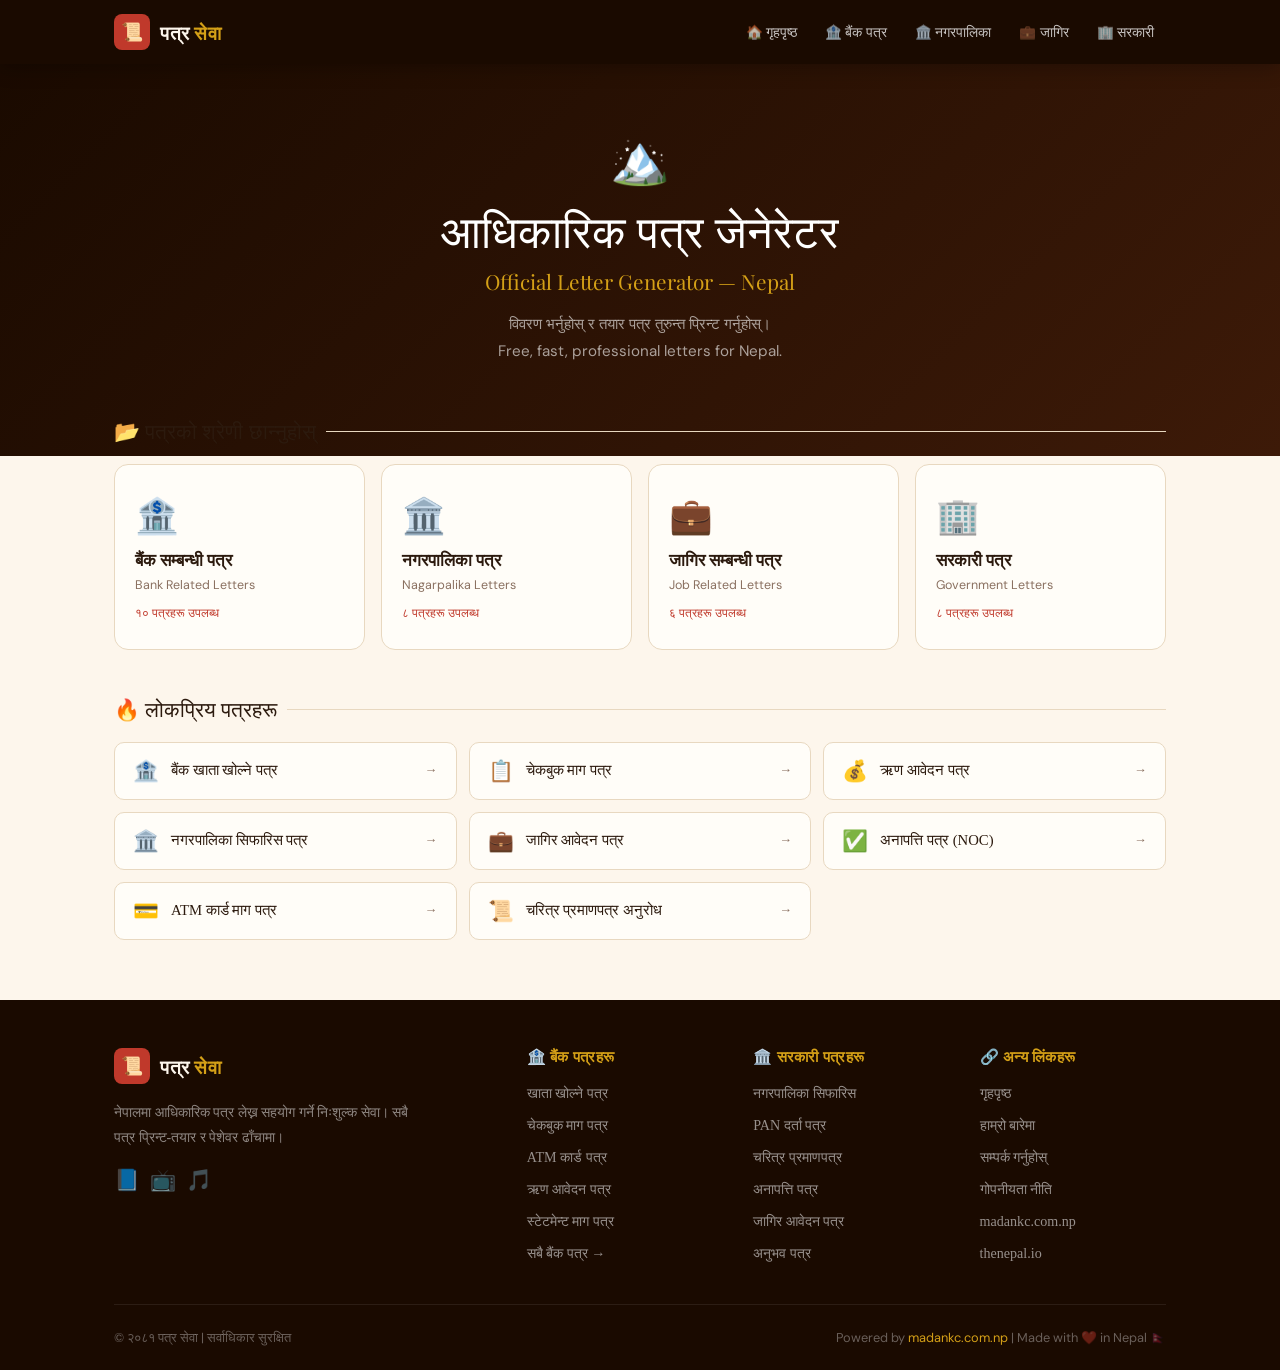
<file: index.html>
<!DOCTYPE html>
<html lang="ne">
<head>
  <meta charset="UTF-8"/>
  <meta name="viewport" content="width=device-width, initial-scale=1.0"/>
  <title>पत्र सेवा | Nepal Letter Generator — निःशुल्क आधिकारिक पत्र</title>
  <meta name="description" content="नेपालमा बैंक, नगरपालिका, सरकारी र जागिरका लागि आधिकारिक पत्र निःशुल्क बनाउनुहोस्।"/>
  <meta name="keywords" content="nepal letter generator, पत्र सेवा, bank letter nepal, nagarpalika letter, सरकारी पत्र"/>
  <meta property="og:title" content="पत्र सेवा | Nepal Letter Generator"/>
  <meta property="og:url" content="https://letter.madankc.com.np/"/>
  <meta name="robots" content="index, follow"/>
  <link rel="canonical" href="https://letter.madankc.com.np/"/>
  <link href="https://fonts.googleapis.com/css2?family=Tiro+Devanagari+Nepal&family=Playfair+Display:wght@400;700&family=DM+Sans:wght@300;400;500&display=swap" rel="stylesheet"/>
  <style>
    :root {
      --crimson: #c0392b; --deep: #1a0a00; --gold: #d4a017;
      --cream: #fdf6ec; --paper: #fffdf8; --ink: #2c1a0e;
      --muted: #8a7060; --border: #e8d8c0; --shadow: rgba(192,57,43,0.12);
    }
    * { margin:0; padding:0; box-sizing:border-box; }
    body { font-family:'DM Sans',sans-serif; background:var(--cream); color:var(--ink); min-height:100vh; }

    .hero { background:linear-gradient(135deg,var(--deep) 0%,#3d1a08 100%); padding:64px 2rem 90px; text-align:center; }
    .hero-flag { font-size:3rem; margin-bottom:16px; display:block; animation:float 3s ease-in-out infinite; }
    @keyframes float { 0%,100%{transform:translateY(0)} 50%{transform:translateY(-8px)} }
    .hero h1 { font-family:'Tiro Devanagari Nepal',serif; color:white; font-size:clamp(1.8rem,4vw,2.8rem); font-weight:400; margin-bottom:8px; }
    .hero h2 { font-family:'Playfair Display',serif; color:var(--gold); font-size:clamp(1rem,2.5vw,1.3rem); font-weight:400; margin-bottom:16px; }
    .hero p { color:rgba(255,255,255,0.6); font-size:0.95rem; max-width:480px; margin:0 auto; line-height:1.8; }

    .container { max-width:1100px; margin:-36px auto 60px; padding:0 1.5rem; position:relative; z-index:1; }

    .section-title { font-family:'Tiro Devanagari Nepal',serif; font-size:1.3rem; color:var(--ink); margin-bottom:20px; display:flex; align-items:center; gap:10px; }
    .section-title::after { content:''; flex:1; height:1px; background:var(--border); }

    .category-grid { display:grid; grid-template-columns:repeat(auto-fill,minmax(240px,1fr)); gap:16px; margin-bottom:48px; }
    .category-card { background:var(--paper); border:1.5px solid var(--border); border-radius:14px; padding:28px 20px; text-decoration:none; color:var(--ink); transition:all 0.2s ease; display:block; position:relative; overflow:hidden; }
    .category-card::before { content:''; position:absolute; bottom:0; left:0; right:0; height:3px; background:var(--crimson); transform:scaleX(0); transition:transform 0.2s; }
    .category-card:hover { border-color:var(--crimson); transform:translateY(-4px); box-shadow:0 12px 32px var(--shadow); }
    .category-card:hover::before { transform:scaleX(1); }
    .category-card .icon { font-size:2.2rem; margin-bottom:12px; display:block; }
    .category-card .cat-title { font-family:'Tiro Devanagari Nepal',serif; font-size:1.05rem; font-weight:600; margin-bottom:6px; }
    .category-card .cat-sub { font-size:0.78rem; color:var(--muted); margin-bottom:12px; }
    .category-card .cat-count { font-size:0.75rem; color:var(--crimson); font-weight:500; }

    .letter-list { display:grid; grid-template-columns:repeat(auto-fill,minmax(280px,1fr)); gap:12px; margin-bottom:48px; }
    .letter-item { background:var(--paper); border:1px solid var(--border); border-radius:10px; padding:16px 18px; text-decoration:none; color:var(--ink); display:flex; align-items:center; gap:12px; transition:all 0.2s; font-family:'Tiro Devanagari Nepal',serif; font-size:0.92rem; }
    .letter-item:hover { border-color:var(--crimson); color:var(--crimson); background:#fff5f3; transform:translateX(4px); }
    .letter-item .li-icon { font-size:1.3rem; flex-shrink:0; }
    .letter-item .li-arrow { margin-left:auto; color:var(--muted); font-size:0.8rem; }

    .ad-slot { background:#f0ebe3; border:1px dashed #c8b89a; border-radius:8px; padding:20px; text-align:center; color:var(--muted); font-size:0.82rem; margin-bottom:32px; min-height:100px; display:flex; align-items:center; justify-content:center; }
  </style>
</head>
<body>

<div id="site-header"></div>

<div class="hero">
  <span class="hero-flag">🏔️</span>
  <h1>आधिकारिक पत्र जेनेरेटर</h1>
  <h2>Official Letter Generator — Nepal</h2>
  <p>विवरण भर्नुहोस् र तयार पत्र तुरुन्त प्रिन्ट गर्नुहोस्।<br/>Free, fast, professional letters for Nepal.</p>
</div>

<div class="container">

  <div class="ad-mid" aria-label="Advertisement">
    <ins class="adsbygoogle" style="display:block" data-ad-client="ca-pub-1239173186536702" data-ad-slot="1642070334" data-ad-format="auto" data-full-width-responsive="true"></ins>
    <script>(adsbygoogle = window.adsbygoogle || []).push({});</script>
  </div>

  <div class="section-title">📂 पत्रको श्रेणी छान्नुहोस्</div>
  <div class="category-grid">
    <a href="/letter-for-bank/" class="category-card">
      <span class="icon">🏦</span>
      <div class="cat-title">बैंक सम्बन्धी पत्र</div>
      <div class="cat-sub">Bank Related Letters</div>
      <div class="cat-count">१० पत्रहरू उपलब्ध</div>
    </a>
    <a href="/letter-for-nagarpalika/" class="category-card">
      <span class="icon">🏛️</span>
      <div class="cat-title">नगरपालिका पत्र</div>
      <div class="cat-sub">Nagarpalika Letters</div>
      <div class="cat-count">८ पत्रहरू उपलब्ध</div>
    </a>
    <a href="/letter-for-job/" class="category-card">
      <span class="icon">💼</span>
      <div class="cat-title">जागिर सम्बन्धी पत्र</div>
      <div class="cat-sub">Job Related Letters</div>
      <div class="cat-count">६ पत्रहरू उपलब्ध</div>
    </a>
    <a href="/letter-for-government/" class="category-card">
      <span class="icon">🏢</span>
      <div class="cat-title">सरकारी पत्र</div>
      <div class="cat-sub">Government Letters</div>
      <div class="cat-count">८ पत्रहरू उपलब्ध</div>
    </a>
  </div>

  <div class="section-title">🔥 लोकप्रिय पत्रहरू</div>
  <div class="letter-list">
    <a href="/letter-for-bank/account-opening/" class="letter-item"><span class="li-icon">🏦</span> बैंक खाता खोल्ने पत्र <span class="li-arrow">→</span></a>
    <a href="/letter-for-bank/cheque-book/" class="letter-item"><span class="li-icon">📋</span> चेकबुक माग पत्र <span class="li-arrow">→</span></a>
    <a href="/letter-for-bank/loan-application/" class="letter-item"><span class="li-icon">💰</span> ऋण आवेदन पत्र <span class="li-arrow">→</span></a>
    <a href="/letter-for-nagarpalika/sifarish/" class="letter-item"><span class="li-icon">🏛️</span> नगरपालिका सिफारिस पत्र <span class="li-arrow">→</span></a>
    <a href="/letter-for-job/application/" class="letter-item"><span class="li-icon">💼</span> जागिर आवेदन पत्र <span class="li-arrow">→</span></a>
    <a href="/letter-for-government/noc/" class="letter-item"><span class="li-icon">✅</span> अनापत्ति पत्र (NOC) <span class="li-arrow">→</span></a>
    <a href="/letter-for-bank/atm-card/" class="letter-item"><span class="li-icon">💳</span> ATM कार्ड माग पत्र <span class="li-arrow">→</span></a>
    <a href="/letter-for-government/character-certificate/" class="letter-item"><span class="li-icon">📜</span> चरित्र प्रमाणपत्र अनुरोध <span class="li-arrow">→</span></a>
  </div>

  <div class="ad-mid" aria-label="Advertisement">
    <ins class="adsbygoogle" style="display:block" data-ad-client="ca-pub-1239173186536702" data-ad-slot="1642070334" data-ad-format="auto" data-full-width-responsive="true"></ins>
    <script>(adsbygoogle = window.adsbygoogle || []).push({});</script>
  </div>

</div>

<div id="site-footer"></div>
<script src="/components/loader.js"></script>
</body>
</html>
</file>
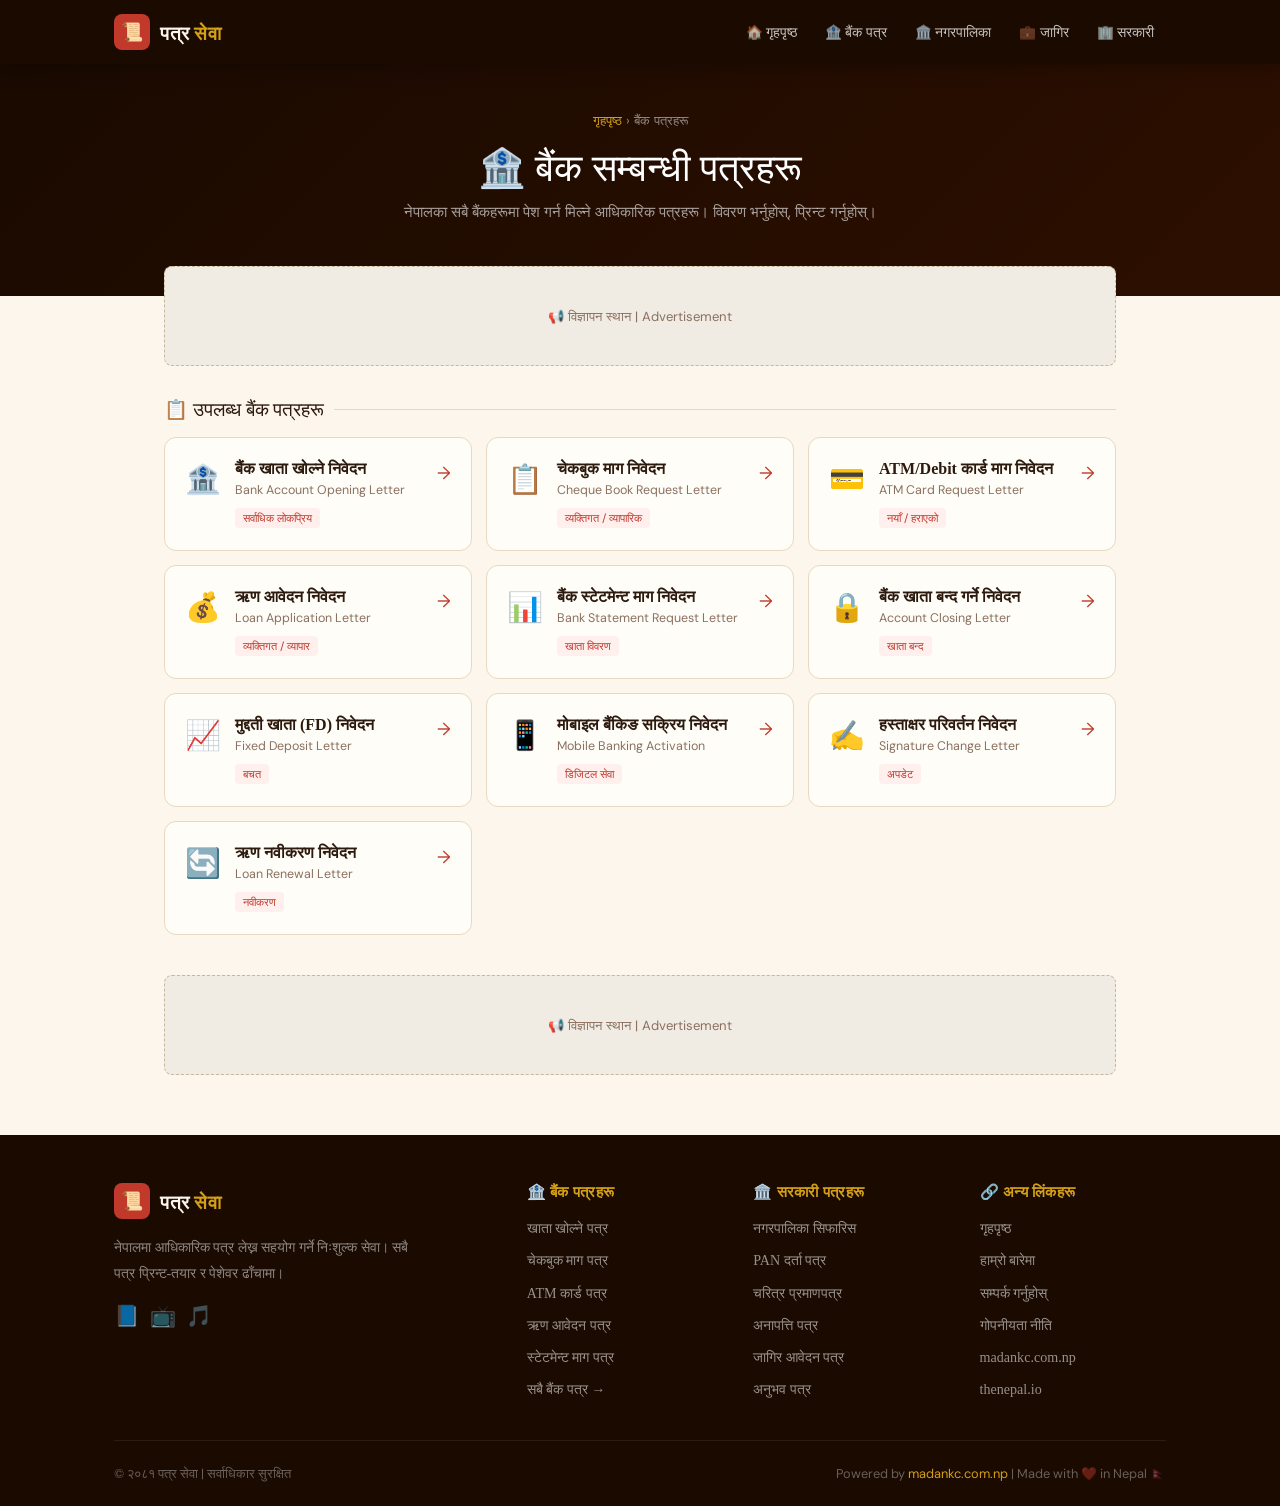
<file: letter-for-bank/index.html>
<!DOCTYPE html>
<html lang="ne">
<head>
  <meta charset="UTF-8"/>
  <meta name="viewport" content="width=device-width, initial-scale=1.0"/>
  <title>बैंक पत्रहरू | Bank Letter Nepal — खाता, ऋण, चेकबुक पत्र</title>
  <meta name="description" content="नेपालमा बैंक सम्बन्धी सबै आधिकारिक पत्रहरू निःशुल्क बनाउनुहोस् — खाता खोल्ने, ऋण आवेदन, चेकबुक, ATM कार्ड।"/>
  <meta name="keywords" content="bank letter nepal, बैंक पत्र, bank account opening letter nepal, loan application letter nepal"/>
  <meta name="robots" content="index, follow"/>
  <link rel="canonical" href="https://letter.madankc.com.np/letter-for-bank/"/>
  <link href="https://fonts.googleapis.com/css2?family=Tiro+Devanagari+Nepal&family=Playfair+Display:wght@400;700&family=DM+Sans:wght@300;400;500&display=swap" rel="stylesheet"/>
  <style>
    :root { --crimson:#c0392b; --deep:#1a0a00; --gold:#d4a017; --cream:#fdf6ec; --paper:#fffdf8; --ink:#2c1a0e; --muted:#8a7060; --border:#e8d8c0; --shadow:rgba(192,57,43,0.12); }
    * { margin:0; padding:0; box-sizing:border-box; }
    body { font-family:'DM Sans',sans-serif; background:var(--cream); color:var(--ink); min-height:100vh; }

    .page-hero { background:linear-gradient(135deg,var(--deep) 0%,#2d0f00 100%); padding:48px 2rem 70px; text-align:center; }
    .breadcrumb { color:rgba(255,255,255,0.5); font-size:0.82rem; margin-bottom:16px; font-family:'DM Sans',sans-serif; }
    .breadcrumb a { color:var(--gold); text-decoration:none; }
    .page-hero h1 { font-family:'Tiro Devanagari Nepal',serif; color:white; font-size:clamp(1.6rem,3.5vw,2.4rem); font-weight:400; margin-bottom:8px; }
    .page-hero p { color:rgba(255,255,255,0.6); font-size:0.95rem; max-width:500px; margin:0 auto; line-height:1.8; }

    .container { max-width:1000px; margin:-30px auto 60px; padding:0 1.5rem; position:relative; z-index:1; }

    .section-title { font-family:'Tiro Devanagari Nepal',serif; font-size:1.2rem; color:var(--ink); margin-bottom:16px; display:flex; align-items:center; gap:10px; }
    .section-title::after { content:''; flex:1; height:1px; background:var(--border); }

    .letters-grid { display:grid; grid-template-columns:repeat(auto-fill,minmax(280px,1fr)); gap:14px; margin-bottom:40px; }

    .letter-card { background:var(--paper); border:1.5px solid var(--border); border-radius:12px; padding:22px 20px; text-decoration:none; color:var(--ink); transition:all 0.2s; display:flex; align-items:flex-start; gap:14px; }
    .letter-card:hover { border-color:var(--crimson); transform:translateY(-3px); box-shadow:0 8px 24px var(--shadow); }
    .letter-card .card-icon { font-size:1.8rem; flex-shrink:0; }
    .letter-card .card-body { flex:1; }
    .letter-card .card-title { font-family:'Tiro Devanagari Nepal',serif; font-size:1rem; font-weight:600; margin-bottom:4px; }
    .letter-card .card-sub { font-size:0.78rem; color:var(--muted); margin-bottom:8px; }
    .letter-card .card-tag { font-size:0.7rem; background:#fff0ee; color:var(--crimson); padding:3px 8px; border-radius:4px; display:inline-block; }
    .letter-card .card-arrow { color:var(--crimson); font-size:1.1rem; margin-top:2px; }

    .ad-slot { background:#f0ebe3; border:1px dashed #c8b89a; border-radius:8px; padding:20px; text-align:center; color:var(--muted); font-size:0.82rem; margin-bottom:32px; min-height:100px; display:flex; align-items:center; justify-content:center; }
  </style>
</head>
<body>

<div id="site-header"></div>

<div class="page-hero">
  <div class="breadcrumb"><a href="/">गृहपृष्ठ</a> › बैंक पत्रहरू</div>
  <h1>🏦 बैंक सम्बन्धी पत्रहरू</h1>
  <p>नेपालका सबै बैंकहरूमा पेश गर्न मिल्ने आधिकारिक पत्रहरू। विवरण भर्नुहोस्, प्रिन्ट गर्नुहोस्।</p>
</div>

<div class="container">

  <div class="ad-slot">📢 विज्ञापन स्थान | Advertisement</div>

  <div class="section-title">📋 उपलब्ध बैंक पत्रहरू</div>
  <div class="letters-grid">

    <a href="/letter-for-bank/account-opening/" class="letter-card">
      <span class="card-icon">🏦</span>
      <div class="card-body">
        <div class="card-title">बैंक खाता खोल्ने निवेदन</div>
        <div class="card-sub">Bank Account Opening Letter</div>
        <span class="card-tag">सर्वाधिक लोकप्रिय</span>
      </div>
      <span class="card-arrow">→</span>
    </a>

    <a href="/letter-for-bank/cheque-book/" class="letter-card">
      <span class="card-icon">📋</span>
      <div class="card-body">
        <div class="card-title">चेकबुक माग निवेदन</div>
        <div class="card-sub">Cheque Book Request Letter</div>
        <span class="card-tag">व्यक्तिगत / व्यापारिक</span>
      </div>
      <span class="card-arrow">→</span>
    </a>

    <a href="/letter-for-bank/atm-card/" class="letter-card">
      <span class="card-icon">💳</span>
      <div class="card-body">
        <div class="card-title">ATM/Debit कार्ड माग निवेदन</div>
        <div class="card-sub">ATM Card Request Letter</div>
        <span class="card-tag">नयाँ / हराएको</span>
      </div>
      <span class="card-arrow">→</span>
    </a>

    <a href="/letter-for-bank/loan-application/" class="letter-card">
      <span class="card-icon">💰</span>
      <div class="card-body">
        <div class="card-title">ऋण आवेदन निवेदन</div>
        <div class="card-sub">Loan Application Letter</div>
        <span class="card-tag">व्यक्तिगत / व्यापार</span>
      </div>
      <span class="card-arrow">→</span>
    </a>

    <a href="/letter-for-bank/bank-statement/" class="letter-card">
      <span class="card-icon">📊</span>
      <div class="card-body">
        <div class="card-title">बैंक स्टेटमेन्ट माग निवेदन</div>
        <div class="card-sub">Bank Statement Request Letter</div>
        <span class="card-tag">खाता विवरण</span>
      </div>
      <span class="card-arrow">→</span>
    </a>

    <a href="/letter-for-bank/account-closing/" class="letter-card">
      <span class="card-icon">🔒</span>
      <div class="card-body">
        <div class="card-title">बैंक खाता बन्द गर्ने निवेदन</div>
        <div class="card-sub">Account Closing Letter</div>
        <span class="card-tag">खाता बन्द</span>
      </div>
      <span class="card-arrow">→</span>
    </a>

    <a href="/letter-for-bank/fixed-deposit/" class="letter-card">
      <span class="card-icon">📈</span>
      <div class="card-body">
        <div class="card-title">मुद्दती खाता (FD) निवेदन</div>
        <div class="card-sub">Fixed Deposit Letter</div>
        <span class="card-tag">बचत</span>
      </div>
      <span class="card-arrow">→</span>
    </a>

    <a href="/letter-for-bank/mobile-banking/" class="letter-card">
      <span class="card-icon">📱</span>
      <div class="card-body">
        <div class="card-title">मोबाइल बैंकिङ सक्रिय निवेदन</div>
        <div class="card-sub">Mobile Banking Activation</div>
        <span class="card-tag">डिजिटल सेवा</span>
      </div>
      <span class="card-arrow">→</span>
    </a>

    <a href="/letter-for-bank/signature-change/" class="letter-card">
      <span class="card-icon">✍️</span>
      <div class="card-body">
        <div class="card-title">हस्ताक्षर परिवर्तन निवेदन</div>
        <div class="card-sub">Signature Change Letter</div>
        <span class="card-tag">अपडेट</span>
      </div>
      <span class="card-arrow">→</span>
    </a>

    <a href="/letter-for-bank/loan-renewal/" class="letter-card">
      <span class="card-icon">🔄</span>
      <div class="card-body">
        <div class="card-title">ऋण नवीकरण निवेदन</div>
        <div class="card-sub">Loan Renewal Letter</div>
        <span class="card-tag">नवीकरण</span>
      </div>
      <span class="card-arrow">→</span>
    </a>

  </div>

  <div class="ad-slot">📢 विज्ञापन स्थान | Advertisement</div>

</div>

<div id="site-footer"></div>
<script src="/components/loader.js"></script>
</body>
</html>
</file>
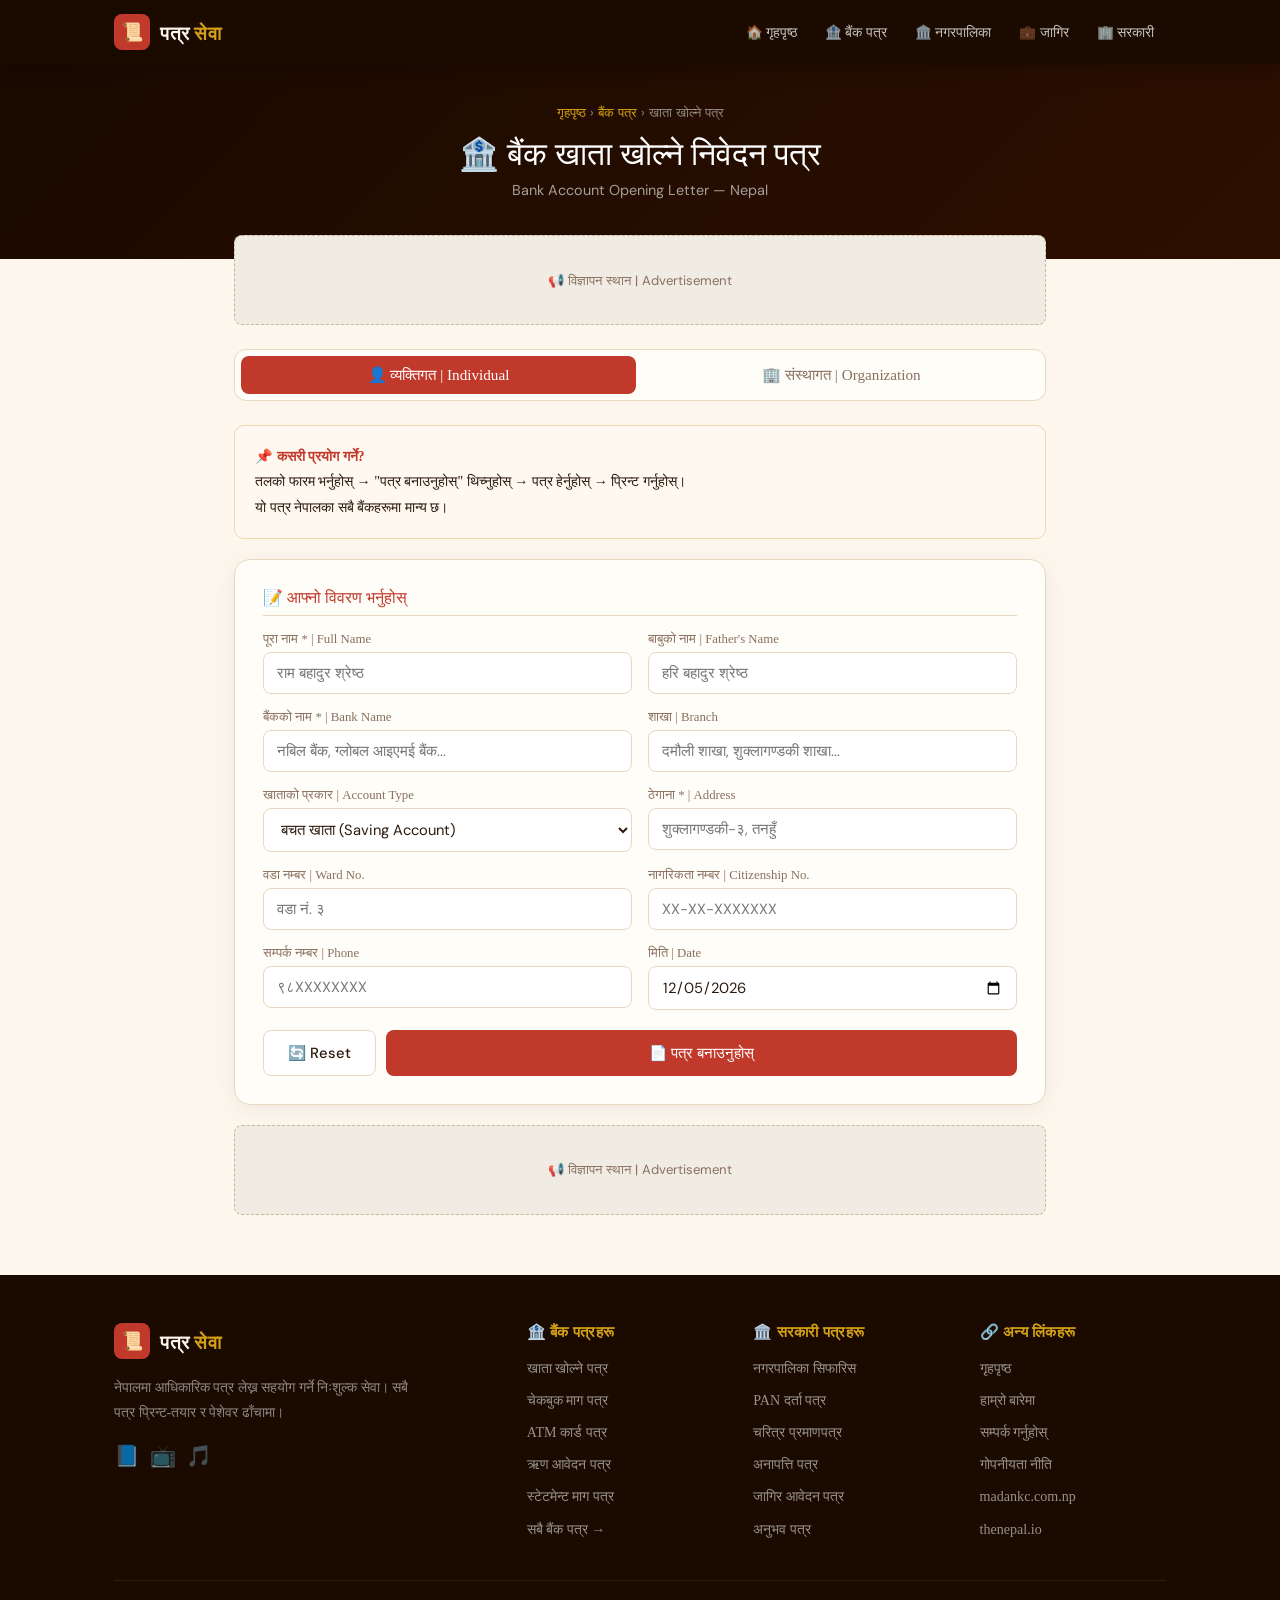
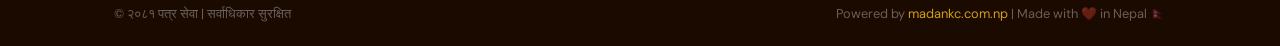
<file: letter-for-bank/account-opening/index.html>
<!DOCTYPE html>
<html lang="ne">
<head>
  <meta charset="UTF-8"/>
  <meta name="viewport" content="width=device-width, initial-scale=1.0"/>
  <title>बैंक खाता खोल्ने निवेदन पत्र | Bank Account Opening Letter Nepal</title>
  <meta name="description" content="नेपालमा बैंक खाता खोल्नको लागि तयार निवेदन पत्र। विवरण भर्नुहोस् र तुरुन्त प्रिन्ट गर्नुहोस्। व्यक्तिगत र संस्थागत खाताको लागि।"/>
  <meta name="keywords" content="bank account opening letter nepal, बैंक खाता खोल्ने पत्र, bank account letter nepali"/>
  <meta name="robots" content="index, follow"/>
  <link rel="canonical" href="https://letter.madankc.com.np/letter-for-bank/account-opening/"/>
  <link href="https://fonts.googleapis.com/css2?family=Tiro+Devanagari+Nepal&family=Playfair+Display:wght@400;700&family=DM+Sans:wght@300;400;500&display=swap" rel="stylesheet"/>
  <style>
    :root { --crimson:#c0392b; --deep:#1a0a00; --gold:#d4a017; --cream:#fdf6ec; --paper:#fffdf8; --ink:#2c1a0e; --muted:#8a7060; --border:#e8d8c0; --shadow:rgba(192,57,43,0.12); }
    * { margin:0; padding:0; box-sizing:border-box; }
    body { font-family:'DM Sans',sans-serif; background:var(--cream); color:var(--ink); min-height:100vh; }

    .page-hero { background:linear-gradient(135deg,var(--deep) 0%,#2d0f00 100%); padding:40px 2rem 60px; text-align:center; }
    .breadcrumb { color:rgba(255,255,255,0.5); font-size:0.82rem; margin-bottom:14px; }
    .breadcrumb a { color:var(--gold); text-decoration:none; }
    .page-hero h1 { font-family:'Tiro Devanagari Nepal',serif; color:white; font-size:clamp(1.4rem,3vw,2rem); font-weight:400; margin-bottom:8px; }
    .page-hero p { color:rgba(255,255,255,0.6); font-size:0.9rem; }

    .container { max-width:860px; margin:-24px auto 60px; padding:0 1.5rem; position:relative; z-index:1; }

    /* Toggle */
    .toggle-row { display:flex; gap:8px; margin-bottom:24px; background:var(--paper); border:1px solid var(--border); border-radius:12px; padding:6px; }
    .toggle-btn { flex:1; padding:10px; border:none; border-radius:8px; cursor:pointer; font-family:'Tiro Devanagari Nepal',serif; font-size:0.95rem; background:transparent; color:var(--muted); transition:all 0.2s; }
    .toggle-btn.active { background:var(--crimson); color:white; }

    /* Form */
    .form-card { background:var(--paper); border:1px solid var(--border); border-radius:16px; padding:28px; box-shadow:0 4px 24px rgba(0,0,0,0.06); margin-bottom:20px; }
    .form-section-title { font-family:'Tiro Devanagari Nepal',serif; font-size:1rem; color:var(--crimson); margin-bottom:16px; padding-bottom:8px; border-bottom:1px solid var(--border); }
    .form-grid { display:grid; grid-template-columns:1fr 1fr; gap:16px; }
    @media(max-width:600px){ .form-grid{grid-template-columns:1fr} .toggle-row{flex-direction:column} }
    .form-group { display:flex; flex-direction:column; gap:5px; }
    .form-group.full { grid-column:1/-1; }
    label { font-size:0.8rem; font-weight:500; color:var(--muted); font-family:'Tiro Devanagari Nepal',serif; }
    input, select, textarea { padding:10px 13px; border:1.5px solid var(--border); border-radius:8px; font-size:0.92rem; font-family:'DM Sans',sans-serif; color:var(--ink); background:white; transition:border-color 0.2s; outline:none; }
    input:focus, select:focus, textarea:focus { border-color:var(--crimson); box-shadow:0 0 0 3px rgba(192,57,43,0.08); }
    textarea { resize:vertical; min-height:70px; }

    .btn-row { display:flex; gap:10px; margin-top:20px; }
    .btn { padding:12px 24px; border-radius:8px; border:none; font-size:0.92rem; font-weight:500; cursor:pointer; transition:all 0.2s; font-family:'DM Sans',sans-serif; display:flex; align-items:center; gap:8px; }
    .btn-primary { background:var(--crimson); color:white; flex:1; justify-content:center; }
    .btn-primary:hover { background:#a93226; transform:translateY(-1px); box-shadow:0 4px 16px rgba(192,57,43,0.3); }
    .btn-secondary { background:white; color:var(--ink); border:1.5px solid var(--border); }
    .btn-secondary:hover { border-color:var(--crimson); color:var(--crimson); }

    /* Modal */
    .modal-overlay { display:none; position:fixed; inset:0; background:rgba(0,0,0,0.75); z-index:2000; align-items:center; justify-content:center; padding:16px; }
    .modal-overlay.visible { display:flex; }
    .modal { background:white; border-radius:16px; width:100%; max-width:720px; max-height:92vh; display:flex; flex-direction:column; overflow:hidden; box-shadow:0 24px 80px rgba(0,0,0,0.4); }
    .modal-header { background:var(--deep); padding:14px 20px; display:flex; align-items:center; justify-content:space-between; gap:10px; flex-wrap:wrap; }
    .modal-title { color:white; font-size:0.9rem; font-weight:500; font-family:'Tiro Devanagari Nepal',serif; }
    .modal-actions { display:flex; gap:8px; }
    .btn-sm { padding:7px 14px; font-size:0.8rem; border-radius:6px; }
    .modal-body { flex:1; overflow-y:auto; padding:36px; }

    /* Letter */
    .letter-doc { max-width:620px; margin:auto; font-family:'Tiro Devanagari Nepal',serif; line-height:2.2; font-size:15px; color:#111; }
    .letter-doc .right { text-align:right; }
    .letter-doc p { margin-bottom:6px; }

    .toast { position:fixed; bottom:20px; right:20px; background:var(--deep); color:white; padding:12px 18px; border-radius:10px; font-size:0.88rem; box-shadow:0 8px 24px rgba(0,0,0,0.2); transform:translateY(80px); opacity:0; transition:all 0.3s ease; z-index:9999; }
    .toast.show { transform:translateY(0); opacity:1; }
    .toast.success { border-left:4px solid #27ae60; }
    .toast.error { border-left:4px solid var(--crimson); }

    .ad-slot { background:#f0ebe3; border:1px dashed #c8b89a; border-radius:8px; padding:20px; text-align:center; color:var(--muted); font-size:0.82rem; margin-bottom:24px; min-height:90px; display:flex; align-items:center; justify-content:center; }

    .info-box { background:#fff8f0; border:1px solid #f0d8b0; border-radius:10px; padding:18px 20px; margin-bottom:20px; font-family:'Tiro Devanagari Nepal',serif; font-size:0.88rem; line-height:1.8; color:var(--ink); }
    .info-box strong { color:var(--crimson); }

    @media print {
      #site-header, #site-footer, .form-card, .toggle-row, .ad-slot, .info-box, .modal-header, .page-hero, .breadcrumb { display:none !important; }
      .modal-overlay { position:static !important; background:none !important; display:block !important; padding:0 !important; }
      .modal { box-shadow:none !important; max-height:none !important; border-radius:0 !important; }
      .modal-body { padding:0 !important; overflow:visible !important; }
    }
  </style>
</head>
<body>

<div id="site-header"></div>

<div class="page-hero">
  <div class="breadcrumb">
    <a href="/">गृहपृष्ठ</a> › <a href="/letter-for-bank/">बैंक पत्र</a> › खाता खोल्ने पत्र
  </div>
  <h1>🏦 बैंक खाता खोल्ने निवेदन पत्र</h1>
  <p>Bank Account Opening Letter — Nepal</p>
</div>

<div class="container">

  <div class="ad-slot">📢 विज्ञापन स्थान | Advertisement</div>

  <!-- Individual / Organization Toggle -->
  <div class="toggle-row">
    <button class="toggle-btn active" onclick="setType('individual', this)">👤 व्यक्तिगत | Individual</button>
    <button class="toggle-btn" onclick="setType('organization', this)">🏢 संस्थागत | Organization</button>
  </div>

  <div class="info-box">
    <strong>📌 कसरी प्रयोग गर्ने?</strong><br/>
    तलको फारम भर्नुहोस् → "पत्र बनाउनुहोस्" थिच्नुहोस् → पत्र हेर्नुहोस् → प्रिन्ट गर्नुहोस्।<br/>
    यो पत्र नेपालका सबै बैंकहरूमा मान्य छ।
  </div>

  <!-- Form -->
  <div class="form-card">
    <div class="form-section-title">📝 आफ्नो विवरण भर्नुहोस्</div>
    <div class="form-grid">

      <div class="form-group">
        <label>पूरा नाम * | Full Name</label>
        <input type="text" id="full_name" placeholder="राम बहादुर श्रेष्ठ"/>
      </div>

      <div class="form-group" id="father_group">
        <label>बाबुको नाम | Father's Name</label>
        <input type="text" id="father_name" placeholder="हरि बहादुर श्रेष्ठ"/>
      </div>

      <div class="form-group" id="org_group" style="display:none;">
        <label>संस्थाको नाम * | Organization Name</label>
        <input type="text" id="org_name" placeholder="श्रेष्ठ ट्रेडिङ्ग प्रा.लि."/>
      </div>

      <div class="form-group">
        <label>बैंकको नाम * | Bank Name</label>
        <input type="text" id="bank_name" placeholder="नबिल बैंक, ग्लोबल आइएमई बैंक..."/>
      </div>

      <div class="form-group">
        <label>शाखा | Branch</label>
        <input type="text" id="branch_name" placeholder="दमौली शाखा, शुक्लागण्डकी शाखा..."/>
      </div>

      <div class="form-group">
        <label>खाताको प्रकार | Account Type</label>
        <select id="account_type">
          <option value="बचत खाता">बचत खाता (Saving Account)</option>
          <option value="चल्ती खाता">चल्ती खाता (Current Account)</option>
          <option value="मुद्दती खाता">मुद्दती खाता (Fixed Deposit)</option>
        </select>
      </div>

      <div class="form-group">
        <label>ठेगाना * | Address</label>
        <input type="text" id="address" placeholder="शुक्लागण्डकी-३, तनहुँ"/>
      </div>

      <div class="form-group">
        <label>वडा नम्बर | Ward No.</label>
        <input type="text" id="ward_no" placeholder="वडा नं. ३"/>
      </div>

      <div class="form-group">
        <label>नागरिकता नम्बर | Citizenship No.</label>
        <input type="text" id="citizenship_no" placeholder="XX-XX-XXXXXXX"/>
      </div>

      <div class="form-group">
        <label>सम्पर्क नम्बर | Phone</label>
        <input type="tel" id="phone" placeholder="९८XXXXXXXX"/>
      </div>

      <div class="form-group">
        <label>मिति | Date</label>
        <input type="date" id="date"/>
      </div>

    </div>

    <div class="btn-row">
      <button class="btn btn-secondary" onclick="resetForm()">🔄 Reset</button>
      <button class="btn btn-primary" onclick="generateLetter()">📄 पत्र बनाउनुहोस्</button>
    </div>
  </div>

  <div class="ad-slot">📢 विज्ञापन स्थान | Advertisement</div>

</div>

<!-- Letter Modal -->
<div class="modal-overlay" id="modalOverlay">
  <div class="modal">
    <div class="modal-header">
      <div class="modal-title">✅ पत्र तयार छ! | Letter Ready</div>
      <div class="modal-actions">
        <button class="btn btn-secondary btn-sm" onclick="closeModal()">✖ बन्द</button>
        <button class="btn btn-primary btn-sm" onclick="window.print()">🖨️ Print</button>
      </div>
    </div>
    <div class="modal-body">
      <div class="letter-doc" id="letterDoc"></div>
    </div>
  </div>
</div>

<div id="site-footer"></div>
<div class="toast" id="toast"></div>
<script src="/components/loader.js"></script>

<script>
  let letterType = 'individual';
  document.getElementById('date').valueAsDate = new Date();

  function setType(type, btn) {
    letterType = type;
    document.querySelectorAll('.toggle-btn').forEach(b => b.classList.remove('active'));
    btn.classList.add('active');
    document.getElementById('father_group').style.display = type === 'individual' ? '' : 'none';
    document.getElementById('org_group').style.display = type === 'organization' ? '' : 'none';
  }

  function generateLetter() {
    const name = document.getElementById('full_name').value.trim();
    const bank = document.getElementById('bank_name').value.trim();
    const address = document.getElementById('address').value.trim();
    if (!name) { showToast('❌ नाम अनिवार्य छ!', 'error'); return; }
    if (!bank) { showToast('❌ बैंकको नाम अनिवार्य छ!', 'error'); return; }
    if (!address) { showToast('❌ ठेगाना अनिवार्य छ!', 'error'); return; }

    const father = document.getElementById('father_name').value.trim();
    const org = document.getElementById('org_name').value.trim();
    const branch = document.getElementById('branch_name').value.trim();
    const accType = document.getElementById('account_type').value;
    const ward = document.getElementById('ward_no').value.trim();
    const citizenship = document.getElementById('citizenship_no').value.trim();
    const phone = document.getElementById('phone').value.trim();
    const dateVal = document.getElementById('date').value;
    const dateStr = dateVal ? new Date(dateVal).toLocaleDateString('ne-NP') : new Date().toLocaleDateString('ne-NP');

    let intro = '';
    if (letterType === 'individual') {
      intro = `म <strong>${name}</strong>${father ? ', श्री/श्रीमती ' + father + 'का छोरा/छोरी,' : ','} ${address}${ward ? ', ' + ward : ''} बासिन्दाले`;
    } else {
      intro = `हामी <strong>${org || name}</strong> संस्थाका तर्फबाट म <strong>${name}</strong>, ${address}${ward ? ', ' + ward : ''} बासिन्दाले`;
    }

    const html = `
      <p class="right">मिति: ${dateStr}</p>
      <br/>
      <p><strong>श्रीमान् शाखा प्रबन्धक महोदय,</strong></p>
      <p>${bank}${branch ? ', ' + branch : ''},</p>
      <p>${address}</p>
      <br/>
      <p><strong>विषय: ${accType} खोल्ने सम्बन्धमा ।</strong></p>
      <br/>
      <p>महोदय,</p>
      <p>
        ${intro} तपाईंको बैंकमा <strong>${accType}</strong> खोल्न चाहेकोले
        आवश्यक कागजातहरू संलग्न राखी यो निवेदन पेश गरेको छु ।
        ${citizenship ? 'मेरो नागरिकता नम्बर <strong>' + citizenship + '</strong> रहेको छ ।' : ''}
        कृपया खाता खोलिदिनुहुन हार्दिक अनुरोध गर्दछु ।
      </p>
      <br/>
      <br/>
      <p>निवेदक,</p>
      <br/>
      <br/>
      <p>..............................</p>
      <p><strong>${name}</strong></p>
      ${org && letterType === 'organization' ? '<p>' + org + '</p>' : ''}
      <p>${address}${ward ? ', ' + ward : ''}</p>
      ${citizenship ? '<p>ना.प्र.नं.: ' + citizenship + '</p>' : ''}
      ${phone ? '<p>सम्पर्क: ' + phone + '</p>' : ''}
    `;

    document.getElementById('letterDoc').innerHTML = html;
    document.getElementById('modalOverlay').classList.add('visible');
    showToast('✅ पत्र तयार भयो!', 'success');
  }

  function closeModal() {
    document.getElementById('modalOverlay').classList.remove('visible');
  }

  function resetForm() {
    ['full_name','father_name','org_name','bank_name','branch_name','address','ward_no','citizenship_no','phone'].forEach(id => {
      const el = document.getElementById(id);
      if (el) el.value = '';
    });
    document.getElementById('date').valueAsDate = new Date();
  }

  function showToast(msg, type='success') {
    const t = document.getElementById('toast');
    t.textContent = msg;
    t.className = `toast ${type} show`;
    setTimeout(() => t.classList.remove('show'), 3000);
  }

  document.getElementById('modalOverlay').addEventListener('click', function(e) {
    if (e.target === this) closeModal();
  });
</script>
</body>
</html>
</file>
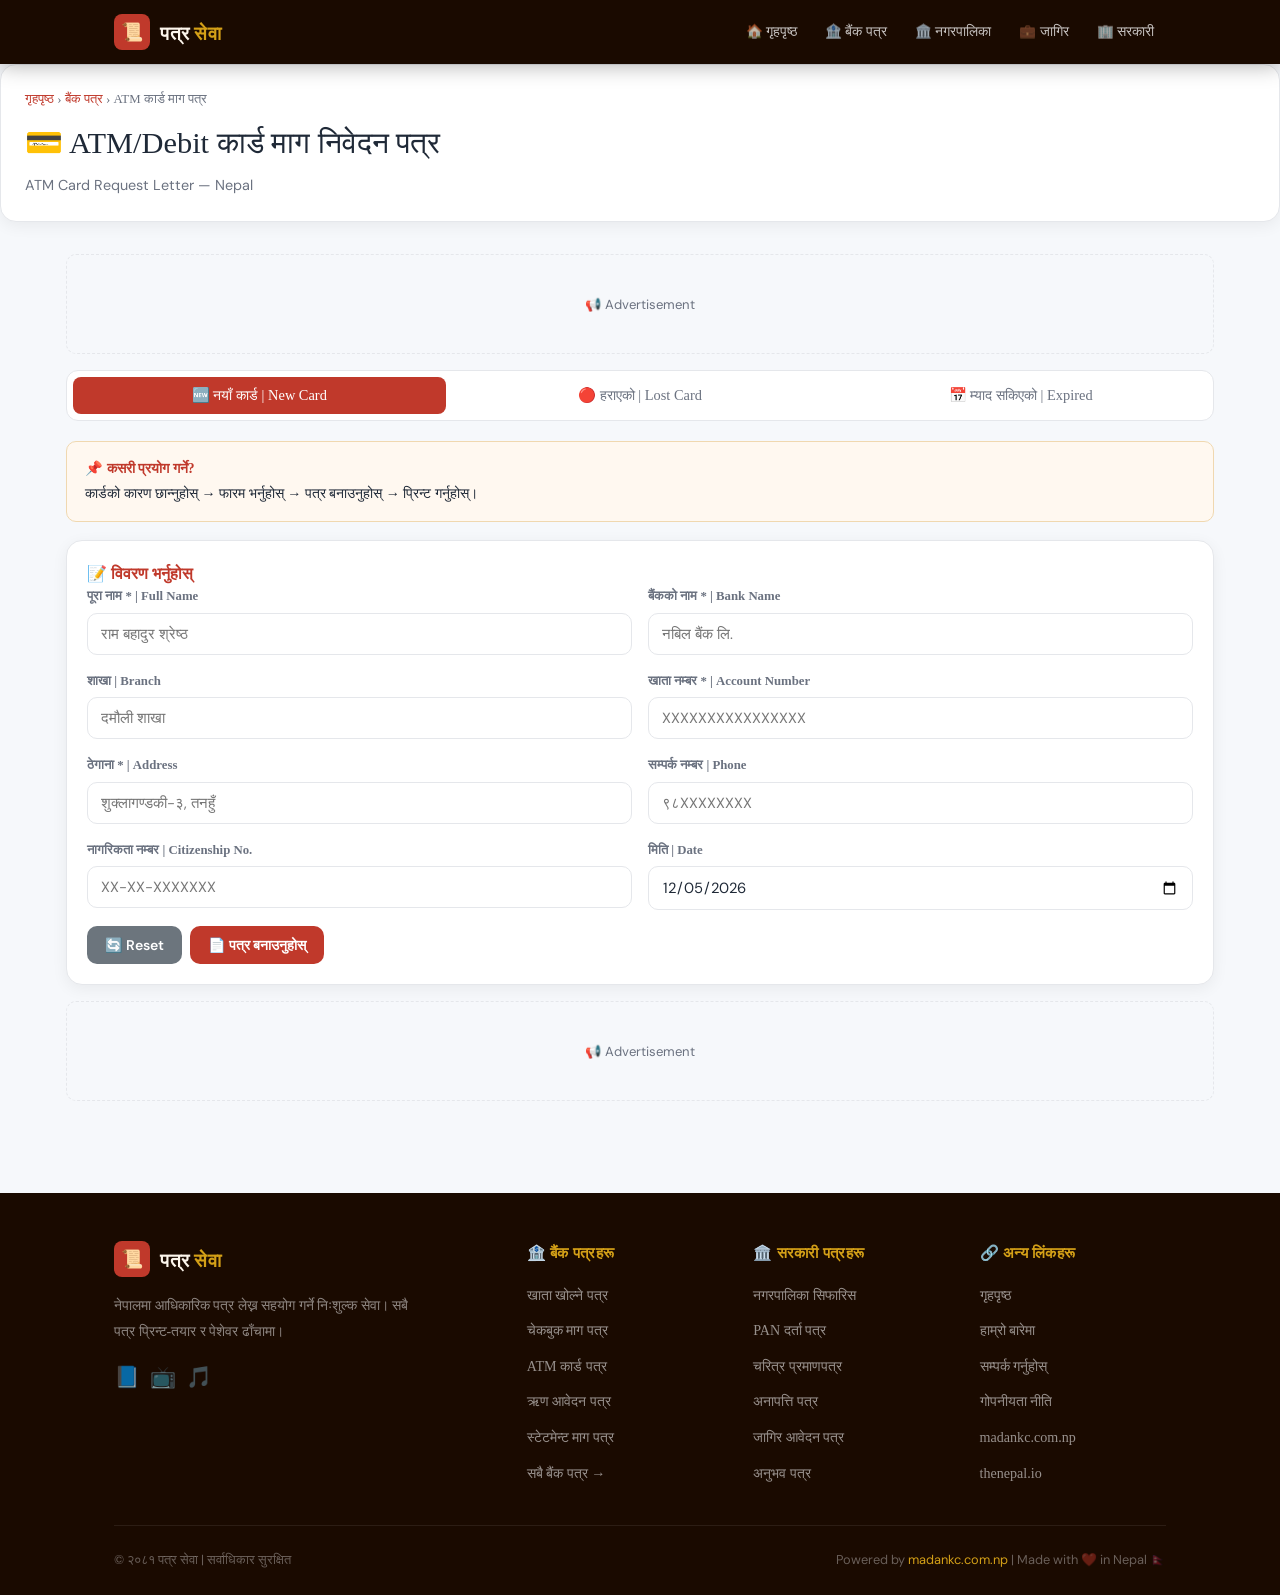
<file: letter-for-bank/atm-card.html>
<!DOCTYPE html>
<html lang="ne">
<head>
  <meta charset="UTF-8"/>
  <meta name="viewport" content="width=device-width, initial-scale=1.0"/>
  <title>ATM कार्ड माग निवेदन पत्र | ATM Card Request Letter Nepal</title>
  <meta name="description" content="नेपालमा ATM/Debit कार्ड माग गर्नको लागि तयार निवेदन पत्र। नयाँ कार्ड वा हराएको कार्डको लागि।"/>
  <meta name="keywords" content="ATM card request letter nepal, ATM कार्ड माग पत्र नेपाल, debit card letter nepal"/>
  <meta name="robots" content="index, follow"/>
  <link rel="canonical" href="https://letter.madankc.com.np/letter-for-bank/atm-card.html"/>
  <link href="https://fonts.googleapis.com/css2?family=Tiro+Devanagari+Nepal&family=Playfair+Display:wght@400;700&family=DM+Sans:wght@300;400;500&display=swap" rel="stylesheet"/>
  <link rel="stylesheet" href="/components/letter.css"/>
</head>
<body>
<div id="site-header"></div>
<div class="page-hero">
  <div class="breadcrumb"><a href="/">गृहपृष्ठ</a> › <a href="/letter-for-bank/bank-letters.html">बैंक पत्र</a> › ATM कार्ड माग पत्र</div>
  <h1>💳 ATM/Debit कार्ड माग निवेदन पत्र</h1>
  <p>ATM Card Request Letter — Nepal</p>
</div>
<div class="container">
  <div class="ad-slot">📢 Advertisement</div>
  <div class="toggle-row">
    <button class="toggle-btn active" id="btn-new" onclick="setReason('new', this)">🆕 नयाँ कार्ड | New Card</button>
    <button class="toggle-btn" id="btn-lost" onclick="setReason('lost', this)">🔴 हराएको | Lost Card</button>
    <button class="toggle-btn" id="btn-expired" onclick="setReason('expired', this)">📅 म्याद सकिएको | Expired</button>
  </div>
  <div class="info-box"><strong>📌 कसरी प्रयोग गर्ने?</strong><br/>कार्डको कारण छान्नुहोस् → फारम भर्नुहोस् → पत्र बनाउनुहोस् → प्रिन्ट गर्नुहोस्।</div>
  <div class="form-card">
    <div class="form-section-title">📝 विवरण भर्नुहोस्</div>
    <div class="form-grid">
      <div class="form-group"><label>पूरा नाम * | Full Name</label><input type="text" id="full_name" placeholder="राम बहादुर श्रेष्ठ"/></div>
      <div class="form-group"><label>बैंकको नाम * | Bank Name</label><input type="text" id="bank_name" placeholder="नबिल बैंक लि."/></div>
      <div class="form-group"><label>शाखा | Branch</label><input type="text" id="branch_name" placeholder="दमौली शाखा"/></div>
      <div class="form-group"><label>खाता नम्बर * | Account Number</label><input type="text" id="account_no" placeholder="XXXXXXXXXXXXXXXX"/></div>
      <div class="form-group"><label>ठेगाना * | Address</label><input type="text" id="address" placeholder="शुक्लागण्डकी-३, तनहुँ"/></div>
      <div class="form-group"><label>सम्पर्क नम्बर | Phone</label><input type="tel" id="phone" placeholder="९८XXXXXXXX"/></div>
      <div class="form-group"><label>नागरिकता नम्बर | Citizenship No.</label><input type="text" id="citizenship_no" placeholder="XX-XX-XXXXXXX"/></div>
      <div class="form-group"><label>मिति | Date</label><input type="date" id="date"/></div>
    </div>
    <div class="btn-row">
      <button class="btn btn-secondary" onclick="resetForm()">🔄 Reset</button>
      <button class="btn btn-primary" onclick="generateLetter()">📄 पत्र बनाउनुहोस्</button>
    </div>
  </div>
  <div class="ad-slot">📢 Advertisement</div>
</div>
<div class="modal-overlay" id="modalOverlay">
  <div class="modal">
    <div class="modal-header">
      <div class="modal-title">✅ पत्र तयार छ!</div>
      <div class="modal-actions">
        <button class="btn btn-secondary btn-sm" onclick="closeModal()">✖ बन्द</button>
        <button class="btn btn-primary btn-sm" onclick="window.print()">🖨️ Print</button>
      </div>
    </div>
    <div class="modal-body"><div class="letter-doc" id="letterDoc"></div></div>
  </div>
</div>
<div id="site-footer"></div>
<div class="toast" id="toast"></div>
<script src="/components/loader.js"></script>
<script src="/components/letter.js"></script>
<script>
document.getElementById('date').valueAsDate = new Date();
let reason = 'new';
function setReason(r, btn) {
  reason = r;
  document.querySelectorAll('.toggle-btn').forEach(b => b.classList.remove('active'));
  btn.classList.add('active');
}
function generateLetter() {
  const name = document.getElementById('full_name').value.trim();
  const bank = document.getElementById('bank_name').value.trim();
  const branch = document.getElementById('branch_name').value.trim();
  const accNo = document.getElementById('account_no').value.trim();
  const address = document.getElementById('address').value.trim();
  const phone = document.getElementById('phone').value.trim();
  const cit = document.getElementById('citizenship_no').value.trim();
  const dateStr = getDate();
  if (!name) { showToast('❌ नाम अनिवार्य छ!', 'error'); return; }
  if (!bank) { showToast('❌ बैंकको नाम अनिवार्य छ!', 'error'); return; }
  if (!accNo) { showToast('❌ खाता नम्बर अनिवार्य छ!', 'error'); return; }
  const reasons = {
    new: 'नयाँ ATM/Debit कार्ड उपलब्ध गराइदिने',
    lost: 'हराएको ATM/Debit कार्डको सट्टा नयाँ कार्ड उपलब्ध गराइदिने',
    expired: 'म्याद सकिएको ATM/Debit कार्डको सट्टा नयाँ कार्ड उपलब्ध गराइदिने'
  };
  const html = `
    <p class="right">मिति: ${dateStr}</p><br/>
    <p><strong>श्रीमान् शाखा प्रबन्धक महोदय,</strong></p>
    <p>${bank}${branch ? ', ' + branch : ''},</p>
    <p>${address}</p><br/>
    <p><strong>विषय: ATM/Debit कार्ड ${reason === 'new' ? 'उपलब्ध गराइदिने' : 'पुनः जारी गर्ने'} सम्बन्धमा ।</strong></p><br/>
    <p>महोदय,</p>
    <p>म <strong>${name}</strong>, ${address} बासिन्दाको तपाईंको बैंकमा खाता नम्बर <strong>${accNo}</strong> रहेको छ । ${reasons[reason]} सम्बन्धमा अनुरोध गर्दछु ।${reason === 'lost' ? ' कार्ड हराएकोले सो कार्ड तुरुन्त ब्लक गरिदिनुहुन समेत अनुरोध छ ।' : ''} कृपया आवश्यक कारबाही गरिदिनुहुन हार्दिक अनुरोध गर्दछु ।</p>
    <br/><br/>
    <p>निवेदक,</p><br/><br/>
    <p>..............................</p>
    <p><strong>${name}</strong></p>
    <p>खाता नं.: ${accNo}</p>
    <p>${address}</p>
    ${cit ? '<p>ना.प्र.नं.: ' + cit + '</p>' : ''}
    ${phone ? '<p>सम्पर्क: ' + phone + '</p>' : ''}
  `;
  showLetter(html);
}
</script>
</body>
</html>
</file>
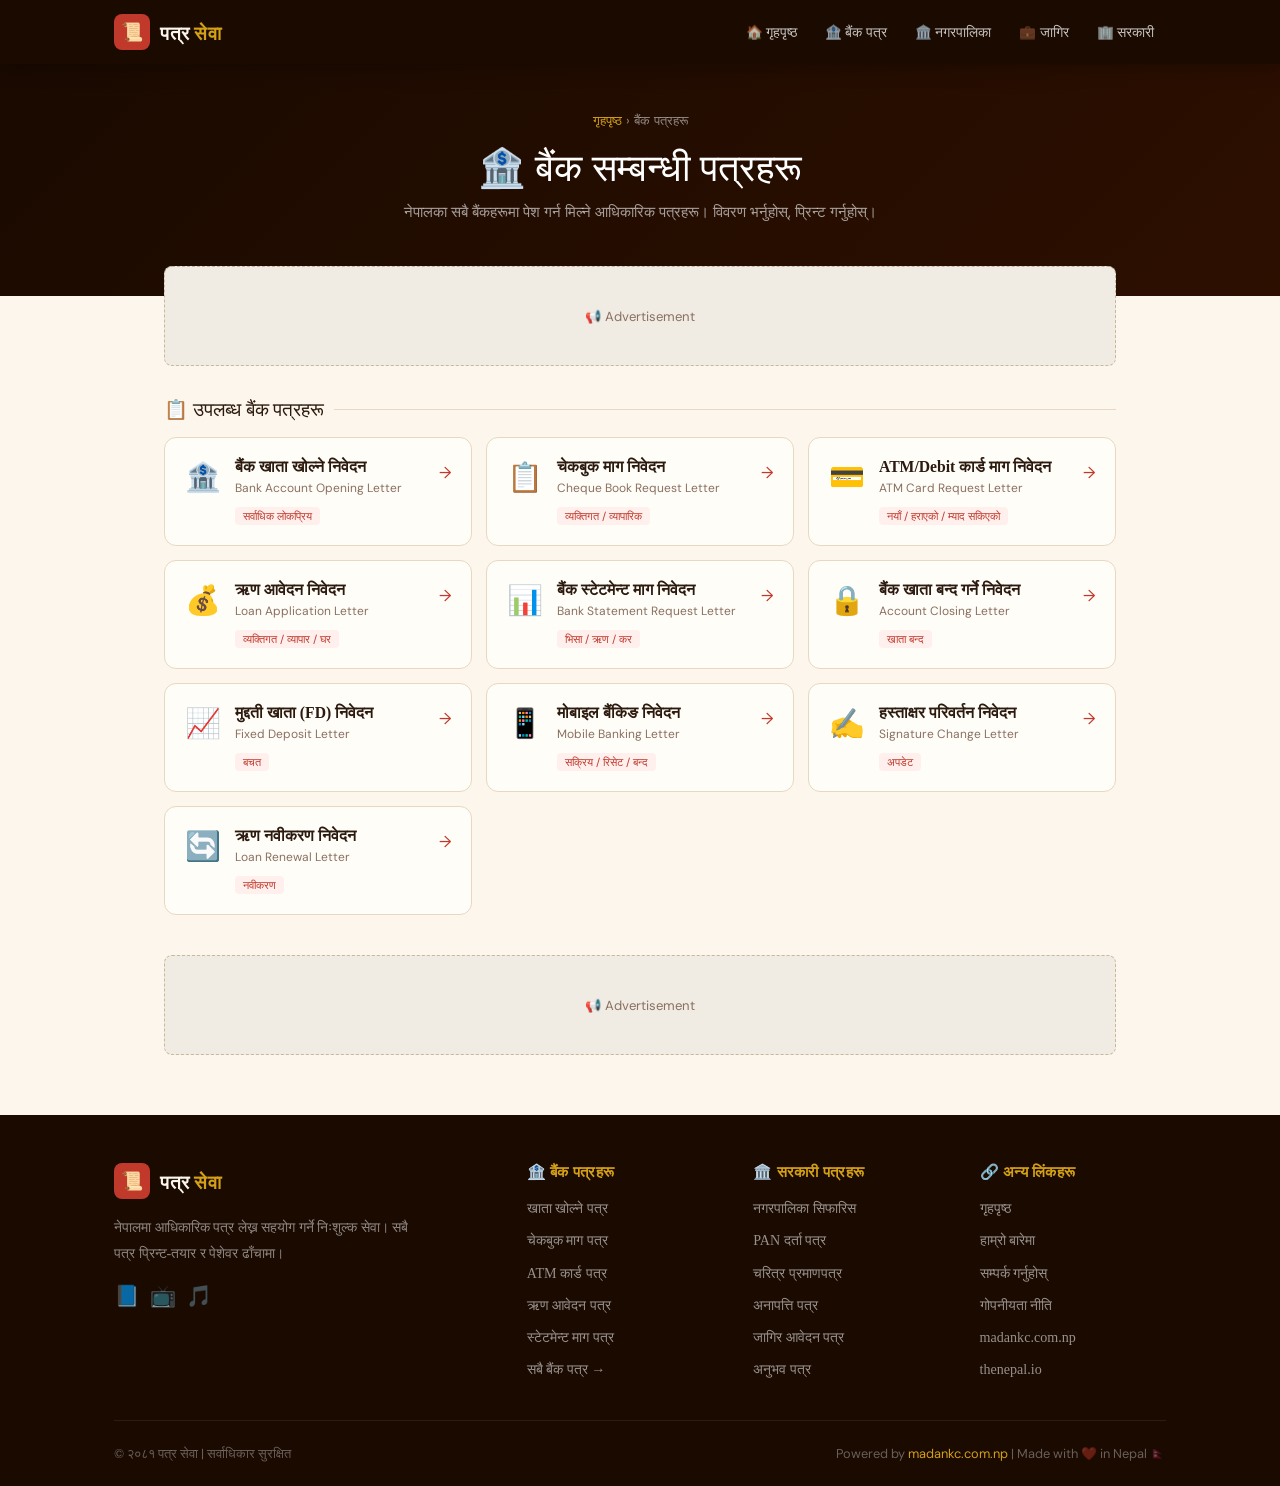
<file: letter-for-bank/bank-letters.html>
<!DOCTYPE html>
<html lang="ne">
<head>
  <meta charset="UTF-8"/><meta name="viewport" content="width=device-width, initial-scale=1.0"/>
  <title>बैंक पत्रहरू | Bank Letter Nepal — खाता, ऋण, चेकबुक पत्र</title>
  <meta name="description" content="नेपालमा बैंक सम्बन्धी सबै आधिकारिक पत्रहरू निःशुल्क बनाउनुहोस्।"/>
  <meta name="robots" content="index, follow"/>
  <link rel="canonical" href="https://letter.madankc.com.np/letter-for-bank/bank-letters.html"/>
  <link href="https://fonts.googleapis.com/css2?family=Tiro+Devanagari+Nepal&family=Playfair+Display:wght@400;700&family=DM+Sans:wght@300;400;500&display=swap" rel="stylesheet"/>
  <style>
    :root { --crimson:#c0392b; --deep:#1a0a00; --gold:#d4a017; --cream:#fdf6ec; --paper:#fffdf8; --ink:#2c1a0e; --muted:#8a7060; --border:#e8d8c0; --shadow:rgba(192,57,43,0.12); }
    * { margin:0; padding:0; box-sizing:border-box; }
    body { font-family:'DM Sans',sans-serif; background:var(--cream); color:var(--ink); min-height:100vh; }
    .page-hero { background:linear-gradient(135deg,var(--deep) 0%,#2d0f00 100%); padding:48px 2rem 70px; text-align:center; }
    .breadcrumb { color:rgba(255,255,255,0.5); font-size:0.82rem; margin-bottom:16px; }
    .breadcrumb a { color:var(--gold); text-decoration:none; }
    .page-hero h1 { font-family:'Tiro Devanagari Nepal',serif; color:white; font-size:clamp(1.6rem,3.5vw,2.4rem); font-weight:400; margin-bottom:8px; }
    .page-hero p { color:rgba(255,255,255,0.6); font-size:0.95rem; max-width:500px; margin:0 auto; line-height:1.8; }
    .container { max-width:1000px; margin:-30px auto 60px; padding:0 1.5rem; position:relative; z-index:1; }
    .section-title { font-family:'Tiro Devanagari Nepal',serif; font-size:1.2rem; color:var(--ink); margin-bottom:16px; display:flex; align-items:center; gap:10px; }
    .section-title::after { content:''; flex:1; height:1px; background:var(--border); }
    .letters-grid { display:grid; grid-template-columns:repeat(auto-fill,minmax(280px,1fr)); gap:14px; margin-bottom:40px; }
    .letter-card { background:var(--paper); border:1.5px solid var(--border); border-radius:12px; padding:20px; text-decoration:none; color:var(--ink); transition:all 0.2s; display:flex; align-items:flex-start; gap:14px; }
    .letter-card:hover { border-color:var(--crimson); transform:translateY(-3px); box-shadow:0 8px 24px var(--shadow); }
    .letter-card .card-icon { font-size:1.8rem; flex-shrink:0; }
    .letter-card .card-body { flex:1; }
    .letter-card .card-title { font-family:'Tiro Devanagari Nepal',serif; font-size:0.98rem; font-weight:600; margin-bottom:4px; }
    .letter-card .card-sub { font-size:0.75rem; color:var(--muted); margin-bottom:8px; }
    .letter-card .card-tag { font-size:0.68rem; background:#fff0ee; color:var(--crimson); padding:2px 8px; border-radius:4px; display:inline-block; }
    .letter-card .card-arrow { color:var(--crimson); font-size:1rem; margin-top:4px; }
    .ad-slot { background:#f0ebe3; border:1px dashed #c8b89a; border-radius:8px; padding:20px; text-align:center; color:var(--muted); font-size:0.82rem; margin-bottom:32px; min-height:100px; display:flex; align-items:center; justify-content:center; }
  </style>
</head>
<body>
<div id="site-header"></div>
<div class="page-hero">
  <div class="breadcrumb"><a href="/">गृहपृष्ठ</a> › बैंक पत्रहरू</div>
  <h1>🏦 बैंक सम्बन्धी पत्रहरू</h1>
  <p>नेपालका सबै बैंकहरूमा पेश गर्न मिल्ने आधिकारिक पत्रहरू। विवरण भर्नुहोस्, प्रिन्ट गर्नुहोस्।</p>
</div>
<div class="container">
  <div class="ad-slot">📢 Advertisement</div>
  <div class="section-title">📋 उपलब्ध बैंक पत्रहरू</div>
  <div class="letters-grid">

    <a href="/letter-for-bank/account-opening.html" class="letter-card">
      <span class="card-icon">🏦</span>
      <div class="card-body">
        <div class="card-title">बैंक खाता खोल्ने निवेदन</div>
        <div class="card-sub">Bank Account Opening Letter</div>
        <span class="card-tag">सर्वाधिक लोकप्रिय</span>
      </div>
      <span class="card-arrow">→</span>
    </a>

    <a href="/letter-for-bank/cheque-request.html" class="letter-card">
      <span class="card-icon">📋</span>
      <div class="card-body">
        <div class="card-title">चेकबुक माग निवेदन</div>
        <div class="card-sub">Cheque Book Request Letter</div>
        <span class="card-tag">व्यक्तिगत / व्यापारिक</span>
      </div>
      <span class="card-arrow">→</span>
    </a>

    <a href="/letter-for-bank/atm-card.html" class="letter-card">
      <span class="card-icon">💳</span>
      <div class="card-body">
        <div class="card-title">ATM/Debit कार्ड माग निवेदन</div>
        <div class="card-sub">ATM Card Request Letter</div>
        <span class="card-tag">नयाँ / हराएको / म्याद सकिएको</span>
      </div>
      <span class="card-arrow">→</span>
    </a>

    <a href="/letter-for-bank/loan-application.html" class="letter-card">
      <span class="card-icon">💰</span>
      <div class="card-body">
        <div class="card-title">ऋण आवेदन निवेदन</div>
        <div class="card-sub">Loan Application Letter</div>
        <span class="card-tag">व्यक्तिगत / व्यापार / घर</span>
      </div>
      <span class="card-arrow">→</span>
    </a>

    <a href="/letter-for-bank/bank-statement.html" class="letter-card">
      <span class="card-icon">📊</span>
      <div class="card-body">
        <div class="card-title">बैंक स्टेटमेन्ट माग निवेदन</div>
        <div class="card-sub">Bank Statement Request Letter</div>
        <span class="card-tag">भिसा / ऋण / कर</span>
      </div>
      <span class="card-arrow">→</span>
    </a>

    <a href="/letter-for-bank/account-closing.html" class="letter-card">
      <span class="card-icon">🔒</span>
      <div class="card-body">
        <div class="card-title">बैंक खाता बन्द गर्ने निवेदन</div>
        <div class="card-sub">Account Closing Letter</div>
        <span class="card-tag">खाता बन्द</span>
      </div>
      <span class="card-arrow">→</span>
    </a>

    <a href="/letter-for-bank/fixed-deposit.html" class="letter-card">
      <span class="card-icon">📈</span>
      <div class="card-body">
        <div class="card-title">मुद्दती खाता (FD) निवेदन</div>
        <div class="card-sub">Fixed Deposit Letter</div>
        <span class="card-tag">बचत</span>
      </div>
      <span class="card-arrow">→</span>
    </a>

    <a href="/letter-for-bank/mobile-banking.html" class="letter-card">
      <span class="card-icon">📱</span>
      <div class="card-body">
        <div class="card-title">मोबाइल बैंकिङ निवेदन</div>
        <div class="card-sub">Mobile Banking Letter</div>
        <span class="card-tag">सक्रिय / रिसेट / बन्द</span>
      </div>
      <span class="card-arrow">→</span>
    </a>

    <a href="/letter-for-bank/signature-change.html" class="letter-card">
      <span class="card-icon">✍️</span>
      <div class="card-body">
        <div class="card-title">हस्ताक्षर परिवर्तन निवेदन</div>
        <div class="card-sub">Signature Change Letter</div>
        <span class="card-tag">अपडेट</span>
      </div>
      <span class="card-arrow">→</span>
    </a>

    <a href="/letter-for-bank/loan-renewal.html" class="letter-card">
      <span class="card-icon">🔄</span>
      <div class="card-body">
        <div class="card-title">ऋण नवीकरण निवेदन</div>
        <div class="card-sub">Loan Renewal Letter</div>
        <span class="card-tag">नवीकरण</span>
      </div>
      <span class="card-arrow">→</span>
    </a>

  </div>
  <div class="ad-slot">📢 Advertisement</div>
</div>
<div id="site-footer"></div>
<script src="/components/loader.js"></script>
</body>
</html>
</file>
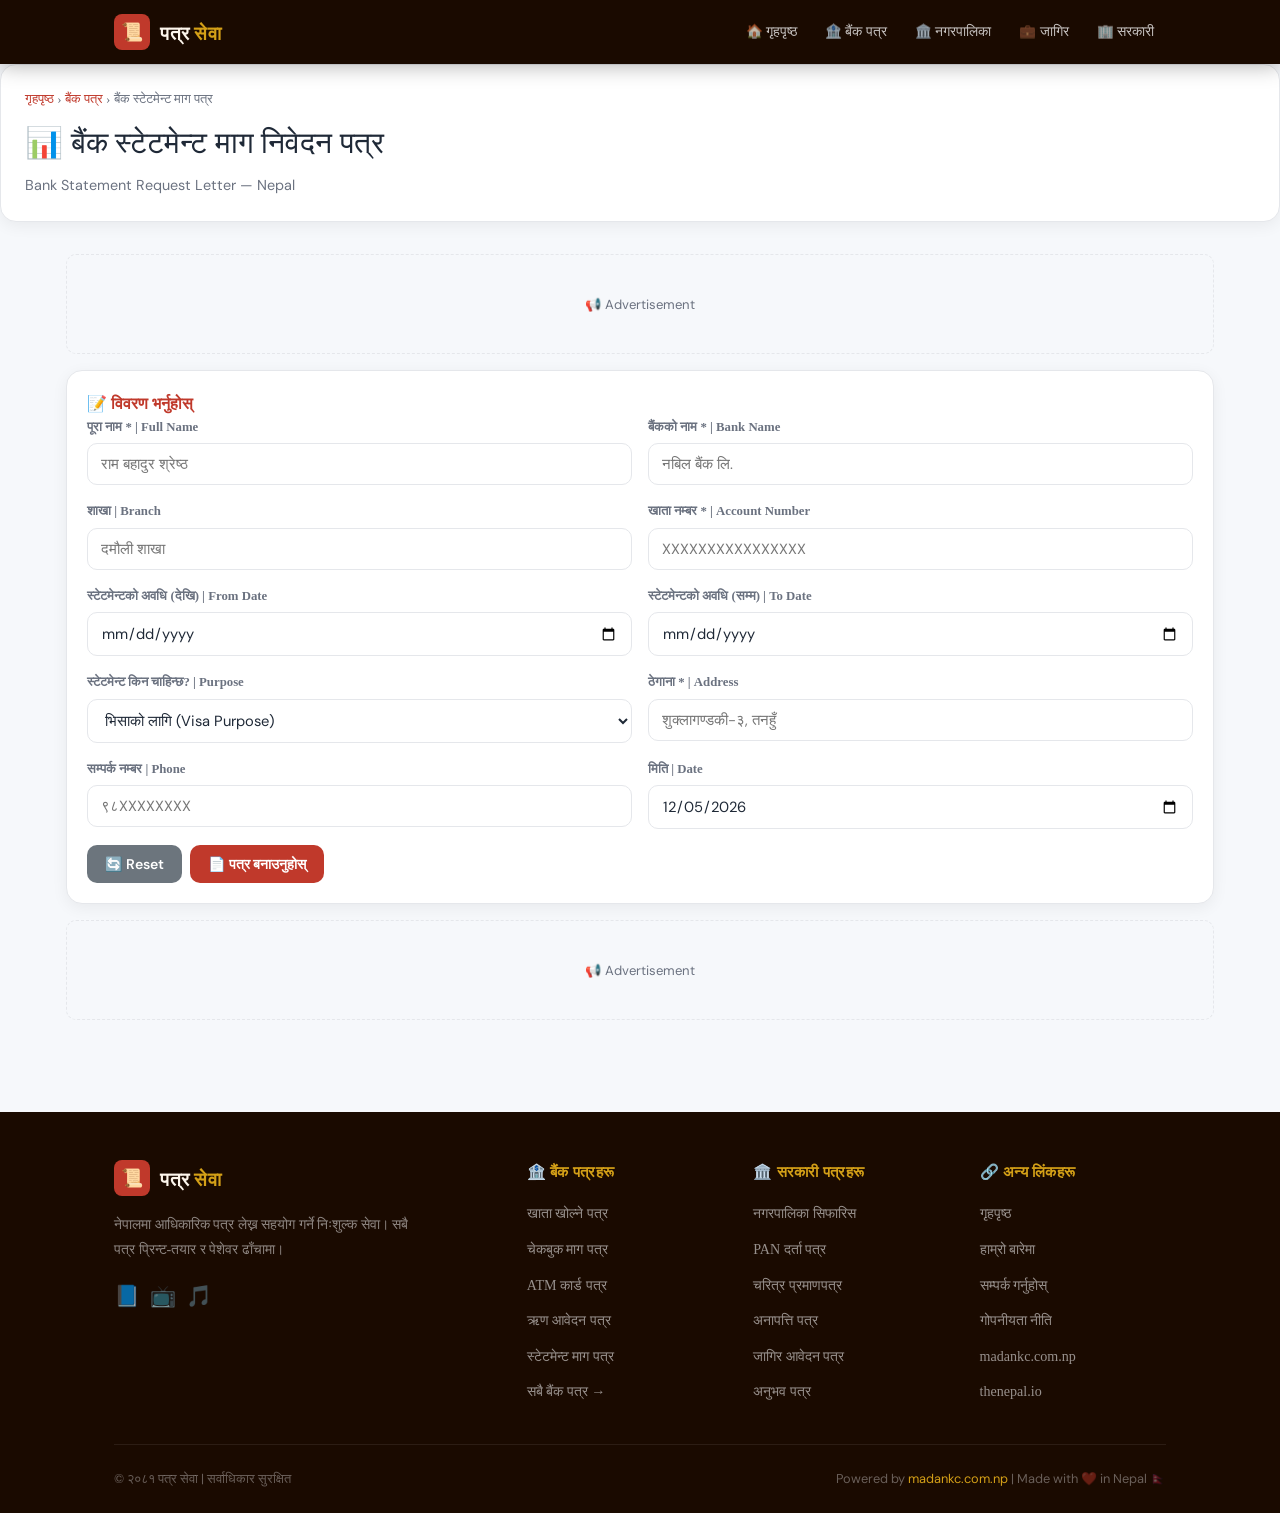
<file: letter-for-bank/bank-statement.html>
<!DOCTYPE html>
<html lang="ne">
<head>
  <meta charset="UTF-8"/><meta name="viewport" content="width=device-width, initial-scale=1.0"/>
  <title>बैंक स्टेटमेन्ट माग निवेदन | Bank Statement Request Letter Nepal</title>
  <meta name="description" content="नेपालमा बैंक स्टेटमेन्ट माग गर्नको लागि तयार निवेदन पत्र।"/>
  <meta name="robots" content="index, follow"/>
  <link rel="canonical" href="https://letter.madankc.com.np/letter-for-bank/bank-statement.html"/>
  <link href="https://fonts.googleapis.com/css2?family=Tiro+Devanagari+Nepal&family=Playfair+Display:wght@400;700&family=DM+Sans:wght@300;400;500&display=swap" rel="stylesheet"/>
  <link rel="stylesheet" href="/components/letter.css"/>
</head>
<body>
<div id="site-header"></div>
<div class="page-hero">
  <div class="breadcrumb"><a href="/">गृहपृष्ठ</a> › <a href="/letter-for-bank/bank-letters.html">बैंक पत्र</a> › बैंक स्टेटमेन्ट माग पत्र</div>
  <h1>📊 बैंक स्टेटमेन्ट माग निवेदन पत्र</h1>
  <p>Bank Statement Request Letter — Nepal</p>
</div>
<div class="container">
  <div class="ad-slot">📢 Advertisement</div>
  <div class="form-card">
    <div class="form-section-title">📝 विवरण भर्नुहोस्</div>
    <div class="form-grid">
      <div class="form-group"><label>पूरा नाम * | Full Name</label><input type="text" id="full_name" placeholder="राम बहादुर श्रेष्ठ"/></div>
      <div class="form-group"><label>बैंकको नाम * | Bank Name</label><input type="text" id="bank_name" placeholder="नबिल बैंक लि."/></div>
      <div class="form-group"><label>शाखा | Branch</label><input type="text" id="branch_name" placeholder="दमौली शाखा"/></div>
      <div class="form-group"><label>खाता नम्बर * | Account Number</label><input type="text" id="account_no" placeholder="XXXXXXXXXXXXXXXX"/></div>
      <div class="form-group"><label>स्टेटमेन्टको अवधि (देखि) | From Date</label><input type="date" id="from_date"/></div>
      <div class="form-group"><label>स्टेटमेन्टको अवधि (सम्म) | To Date</label><input type="date" id="to_date"/></div>
      <div class="form-group"><label>स्टेटमेन्ट किन चाहिन्छ? | Purpose</label>
        <select id="purpose">
          <option value="भिसाको लागि">भिसाको लागि (Visa Purpose)</option>
          <option value="ऋणको लागि">ऋणको लागि (Loan Purpose)</option>
          <option value="व्यक्तिगत प्रयोजनको लागि">व्यक्तिगत प्रयोजनको लागि</option>
          <option value="कर विवरणको लागि">कर विवरणको लागि (Tax Purpose)</option>
        </select>
      </div>
      <div class="form-group"><label>ठेगाना * | Address</label><input type="text" id="address" placeholder="शुक्लागण्डकी-३, तनहुँ"/></div>
      <div class="form-group"><label>सम्पर्क नम्बर | Phone</label><input type="tel" id="phone" placeholder="९८XXXXXXXX"/></div>
      <div class="form-group"><label>मिति | Date</label><input type="date" id="date"/></div>
    </div>
    <div class="btn-row">
      <button class="btn btn-secondary" onclick="resetForm()">🔄 Reset</button>
      <button class="btn btn-primary" onclick="generateLetter()">📄 पत्र बनाउनुहोस्</button>
    </div>
  </div>
  <div class="ad-slot">📢 Advertisement</div>
</div>
<div class="modal-overlay" id="modalOverlay">
  <div class="modal">
    <div class="modal-header">
      <div class="modal-title">✅ पत्र तयार छ!</div>
      <div class="modal-actions">
        <button class="btn btn-secondary btn-sm" onclick="closeModal()">✖ बन्द</button>
        <button class="btn btn-primary btn-sm" onclick="window.print()">🖨️ Print</button>
      </div>
    </div>
    <div class="modal-body"><div class="letter-doc" id="letterDoc"></div></div>
  </div>
</div>
<div id="site-footer"></div>
<div class="toast" id="toast"></div>
<script src="/components/loader.js"></script>
<script src="/components/letter.js"></script>
<script>
document.getElementById('date').valueAsDate = new Date();
function generateLetter() {
  const name = document.getElementById('full_name').value.trim();
  const bank = document.getElementById('bank_name').value.trim();
  const branch = document.getElementById('branch_name').value.trim();
  const accNo = document.getElementById('account_no').value.trim();
  const fromDate = document.getElementById('from_date').value;
  const toDate = document.getElementById('to_date').value;
  const purpose = document.getElementById('purpose').value;
  const address = document.getElementById('address').value.trim();
  const phone = document.getElementById('phone').value.trim();
  const dateStr = getDate();
  if (!name) { showToast('❌ नाम अनिवार्य छ!', 'error'); return; }
  if (!bank) { showToast('❌ बैंकको नाम अनिवार्य छ!', 'error'); return; }
  if (!accNo) { showToast('❌ खाता नम्बर अनिवार्य छ!', 'error'); return; }
  const fromStr = fromDate ? new Date(fromDate).toLocaleDateString('ne-NP') : '............';
  const toStr = toDate ? new Date(toDate).toLocaleDateString('ne-NP') : '............';
  const html = `
    <p class="right">मिति: ${dateStr}</p><br/>
    <p><strong>श्रीमान् शाखा प्रबन्धक महोदय,</strong></p>
    <p>${bank}${branch ? ', ' + branch : ''},</p>
    <p>${address}</p><br/>
    <p><strong>विषय: बैंक स्टेटमेन्ट उपलब्ध गराइदिने सम्बन्धमा ।</strong></p><br/>
    <p>महोदय,</p>
    <p>म <strong>${name}</strong>, ${address} बासिन्दाको तपाईंको बैंकमा खाता नम्बर <strong>${accNo}</strong> रहेको छ । <strong>${purpose}</strong> मिति <strong>${fromStr}</strong> देखि <strong>${toStr}</strong> सम्मको बैंक स्टेटमेन्ट आवश्यक परेकोले कृपया उपलब्ध गराइदिनुहुन हार्दिक अनुरोध गर्दछु ।</p>
    <br/><br/>
    <p>निवेदक,</p><br/><br/>
    <p>..............................</p>
    <p><strong>${name}</strong></p>
    <p>खाता नं.: ${accNo}</p>
    <p>${address}</p>
    ${phone ? '<p>सम्पर्क: ' + phone + '</p>' : ''}
  `;
  showLetter(html);
}
</script>
</body>
</html>
</file>
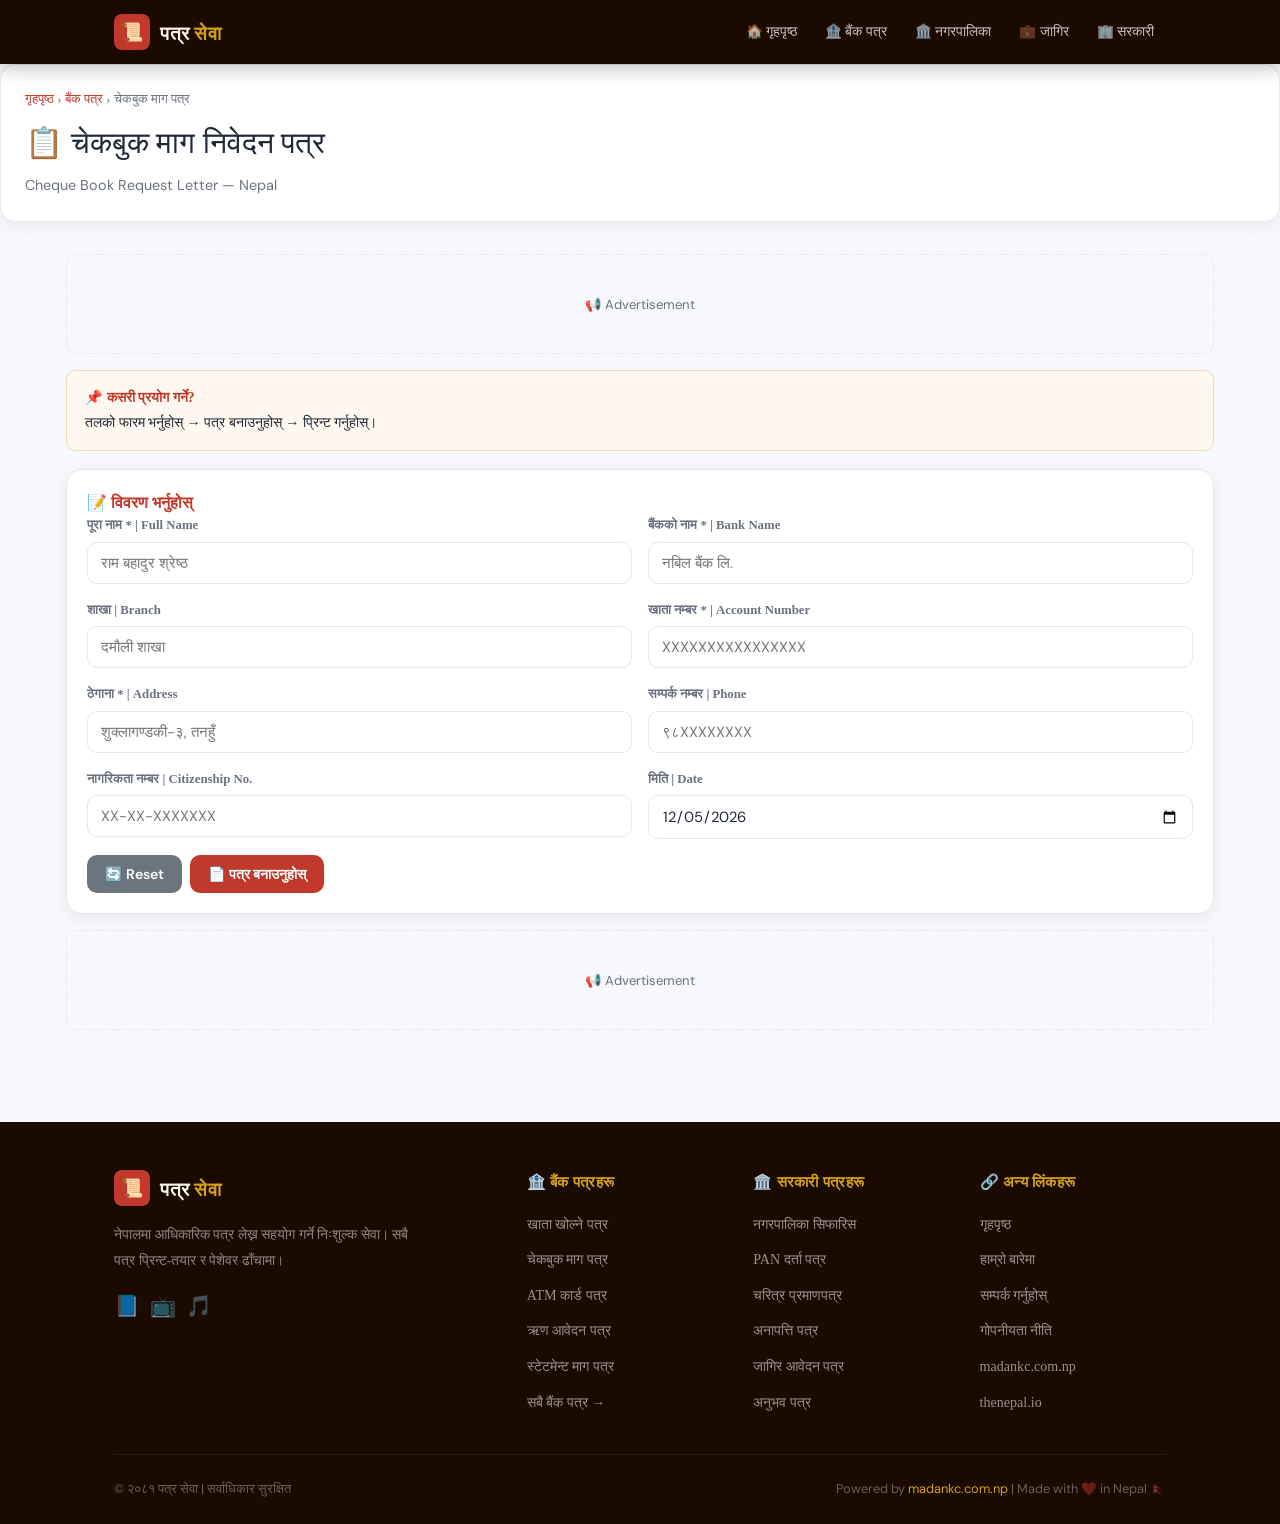
<file: letter-for-bank/cheque-request.html>
<!DOCTYPE html>
<html lang="ne">
<head>
  <meta charset="UTF-8"/>
  <meta name="viewport" content="width=device-width, initial-scale=1.0"/>
  <title>चेकबुक माग निवेदन पत्र | Cheque Book Request Letter Nepal</title>
  <meta name="description" content="नेपालमा बैंकबाट चेकबुक माग गर्नको लागि तयार निवेदन पत्र। विवरण भर्नुहोस् र तुरुन्त प्रिन्ट गर्नुहोस्।"/>
  <meta name="keywords" content="cheque book request letter nepal, चेकबुक माग पत्र नेपाल"/>
  <meta name="robots" content="index, follow"/>
  <link rel="canonical" href="https://letter.madankc.com.np/letter-for-bank/cheque-request.html"/>
  <link href="https://fonts.googleapis.com/css2?family=Tiro+Devanagari+Nepal&family=Playfair+Display:wght@400;700&family=DM+Sans:wght@300;400;500&display=swap" rel="stylesheet"/>
  <link rel="stylesheet" href="/components/letter.css"/>
</head>
<body>
<div id="site-header"></div>
<div class="page-hero">
  <div class="breadcrumb"><a href="/">गृहपृष्ठ</a> › <a href="/letter-for-bank/bank-letters.html">बैंक पत्र</a> › चेकबुक माग पत्र</div>
  <h1>📋 चेकबुक माग निवेदन पत्र</h1>
  <p>Cheque Book Request Letter — Nepal</p>
</div>
<div class="container">
  <div class="ad-slot">📢 Advertisement</div>
  <div class="info-box"><strong>📌 कसरी प्रयोग गर्ने?</strong><br/>तलको फारम भर्नुहोस् → पत्र बनाउनुहोस् → प्रिन्ट गर्नुहोस्।</div>
  <div class="form-card">
    <div class="form-section-title">📝 विवरण भर्नुहोस्</div>
    <div class="form-grid">
      <div class="form-group"><label>पूरा नाम * | Full Name</label><input type="text" id="full_name" placeholder="राम बहादुर श्रेष्ठ"/></div>
      <div class="form-group"><label>बैंकको नाम * | Bank Name</label><input type="text" id="bank_name" placeholder="नबिल बैंक लि."/></div>
      <div class="form-group"><label>शाखा | Branch</label><input type="text" id="branch_name" placeholder="दमौली शाखा"/></div>
      <div class="form-group"><label>खाता नम्बर * | Account Number</label><input type="text" id="account_no" placeholder="XXXXXXXXXXXXXXXX"/></div>
      <div class="form-group"><label>ठेगाना * | Address</label><input type="text" id="address" placeholder="शुक्लागण्डकी-३, तनहुँ"/></div>
      <div class="form-group"><label>सम्पर्क नम्बर | Phone</label><input type="tel" id="phone" placeholder="९८XXXXXXXX"/></div>
      <div class="form-group"><label>नागरिकता नम्बर | Citizenship No.</label><input type="text" id="citizenship_no" placeholder="XX-XX-XXXXXXX"/></div>
      <div class="form-group"><label>मिति | Date</label><input type="date" id="date"/></div>
    </div>
    <div class="btn-row">
      <button class="btn btn-secondary" onclick="resetForm()">🔄 Reset</button>
      <button class="btn btn-primary" onclick="generateLetter()">📄 पत्र बनाउनुहोस्</button>
    </div>
  </div>
  <div class="ad-slot">📢 Advertisement</div>
</div>
<div class="modal-overlay" id="modalOverlay">
  <div class="modal">
    <div class="modal-header">
      <div class="modal-title">✅ पत्र तयार छ!</div>
      <div class="modal-actions">
        <button class="btn btn-secondary btn-sm" onclick="closeModal()">✖ बन्द</button>
        <button class="btn btn-primary btn-sm" onclick="window.print()">🖨️ Print</button>
      </div>
    </div>
    <div class="modal-body"><div class="letter-doc" id="letterDoc"></div></div>
  </div>
</div>
<div id="site-footer"></div>
<div class="toast" id="toast"></div>
<script src="/components/loader.js"></script>
<script src="/components/letter.js"></script>
<script>
document.getElementById('date').valueAsDate = new Date();
function generateLetter() {
  const name = document.getElementById('full_name').value.trim();
  const bank = document.getElementById('bank_name').value.trim();
  const branch = document.getElementById('branch_name').value.trim();
  const accNo = document.getElementById('account_no').value.trim();
  const address = document.getElementById('address').value.trim();
  const phone = document.getElementById('phone').value.trim();
  const cit = document.getElementById('citizenship_no').value.trim();
  const dateStr = getDate();
  if (!name) { showToast('❌ नाम अनिवार्य छ!', 'error'); return; }
  if (!bank) { showToast('❌ बैंकको नाम अनिवार्य छ!', 'error'); return; }
  if (!accNo) { showToast('❌ खाता नम्बर अनिवार्य छ!', 'error'); return; }
  const html = `
    <p class="right">मिति: ${dateStr}</p><br/>
    <p><strong>श्रीमान् शाखा प्रबन्धक महोदय,</strong></p>
    <p>${bank}${branch ? ', ' + branch : ''},</p>
    <p>${address}</p><br/>
    <p><strong>विषय: चेकबुक उपलब्ध गराइदिने सम्बन्धमा ।</strong></p><br/>
    <p>महोदय,</p>
    <p>म <strong>${name}</strong>, ${address} बासिन्दाको तपाईंको बैंकमा खाता नम्बर <strong>${accNo}</strong> रहेको छ । उक्त खातामा चेकबुक आवश्यक परेकोले कृपया चेकबुक उपलब्ध गराइदिनुहुन हार्दिक अनुरोध गर्दछु ।</p>
    <br/><br/>
    <p>निवेदक,</p><br/><br/>
    <p>..............................</p>
    <p><strong>${name}</strong></p>
    <p>खाता नं.: ${accNo}</p>
    <p>${address}</p>
    ${cit ? '<p>ना.प्र.नं.: ' + cit + '</p>' : ''}
    ${phone ? '<p>सम्पर्क: ' + phone + '</p>' : ''}
  `;
  showLetter(html);
}
</script>
</body>
</html>
</file>
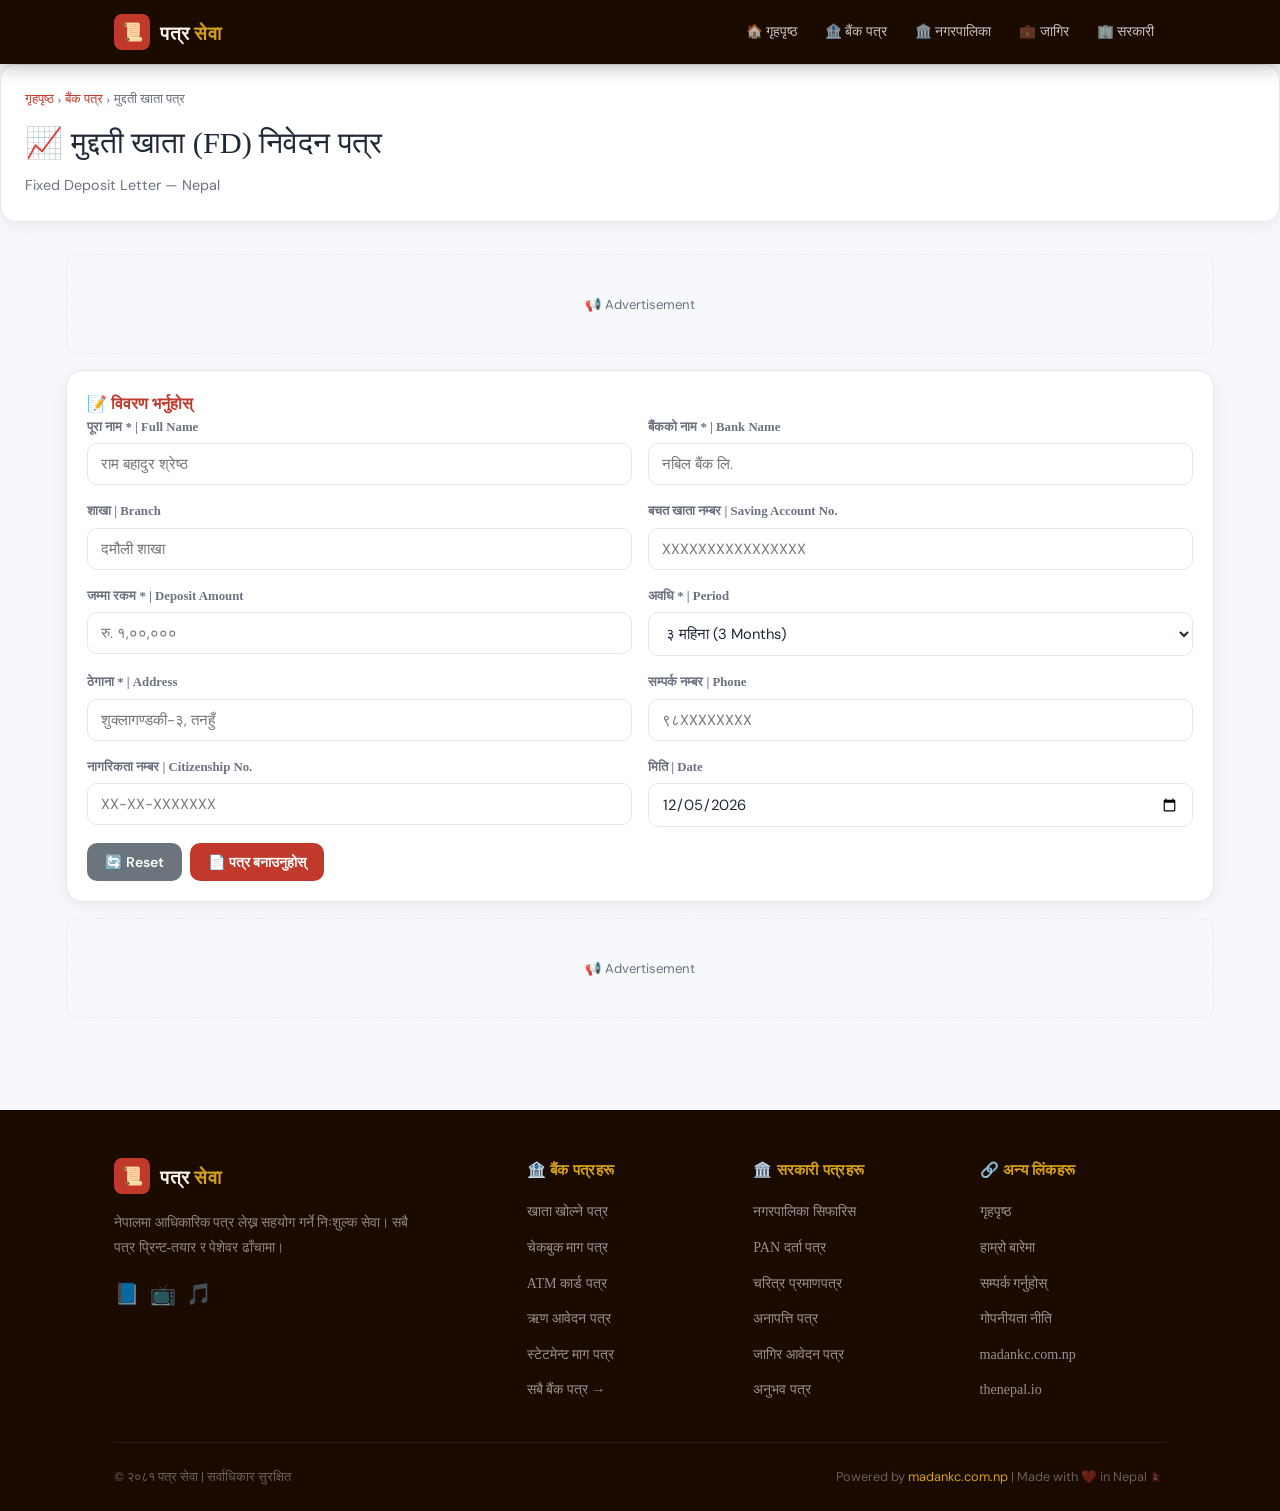
<file: letter-for-bank/fixed-deposit.html>
<!DOCTYPE html>
<html lang="ne">
<head>
  <meta charset="UTF-8"/><meta name="viewport" content="width=device-width, initial-scale=1.0"/>
  <title>मुद्दती खाता (FD) निवेदन पत्र | Fixed Deposit Letter Nepal</title>
  <meta name="description" content="नेपालमा मुद्दती खाता (Fixed Deposit) खोल्नको लागि तयार निवेदन पत्र।"/>
  <meta name="robots" content="index, follow"/>
  <link rel="canonical" href="https://letter.madankc.com.np/letter-for-bank/fixed-deposit.html"/>
  <link href="https://fonts.googleapis.com/css2?family=Tiro+Devanagari+Nepal&family=Playfair+Display:wght@400;700&family=DM+Sans:wght@300;400;500&display=swap" rel="stylesheet"/>
  <link rel="stylesheet" href="/components/letter.css"/>
</head>
<body>
<div id="site-header"></div>
<div class="page-hero">
  <div class="breadcrumb"><a href="/">गृहपृष्ठ</a> › <a href="/letter-for-bank/bank-letters.html">बैंक पत्र</a> › मुद्दती खाता पत्र</div>
  <h1>📈 मुद्दती खाता (FD) निवेदन पत्र</h1>
  <p>Fixed Deposit Letter — Nepal</p>
</div>
<div class="container">
  <div class="ad-slot">📢 Advertisement</div>
  <div class="form-card">
    <div class="form-section-title">📝 विवरण भर्नुहोस्</div>
    <div class="form-grid">
      <div class="form-group"><label>पूरा नाम * | Full Name</label><input type="text" id="full_name" placeholder="राम बहादुर श्रेष्ठ"/></div>
      <div class="form-group"><label>बैंकको नाम * | Bank Name</label><input type="text" id="bank_name" placeholder="नबिल बैंक लि."/></div>
      <div class="form-group"><label>शाखा | Branch</label><input type="text" id="branch_name" placeholder="दमौली शाखा"/></div>
      <div class="form-group"><label>बचत खाता नम्बर | Saving Account No.</label><input type="text" id="account_no" placeholder="XXXXXXXXXXXXXXXX"/></div>
      <div class="form-group"><label>जम्मा रकम * | Deposit Amount</label><input type="text" id="amount" placeholder="रु. १,००,०००"/></div>
      <div class="form-group"><label>अवधि * | Period</label>
        <select id="period">
          <option value="३ महिना">३ महिना (3 Months)</option>
          <option value="६ महिना">६ महिना (6 Months)</option>
          <option value="१ वर्ष">१ वर्ष (1 Year)</option>
          <option value="२ वर्ष">२ वर्ष (2 Years)</option>
          <option value="३ वर्ष">३ वर्ष (3 Years)</option>
          <option value="५ वर्ष">५ वर्ष (5 Years)</option>
        </select>
      </div>
      <div class="form-group"><label>ठेगाना * | Address</label><input type="text" id="address" placeholder="शुक्लागण्डकी-३, तनहुँ"/></div>
      <div class="form-group"><label>सम्पर्क नम्बर | Phone</label><input type="tel" id="phone" placeholder="९८XXXXXXXX"/></div>
      <div class="form-group"><label>नागरिकता नम्बर | Citizenship No.</label><input type="text" id="citizenship_no" placeholder="XX-XX-XXXXXXX"/></div>
      <div class="form-group"><label>मिति | Date</label><input type="date" id="date"/></div>
    </div>
    <div class="btn-row">
      <button class="btn btn-secondary" onclick="resetForm()">🔄 Reset</button>
      <button class="btn btn-primary" onclick="generateLetter()">📄 पत्र बनाउनुहोस्</button>
    </div>
  </div>
  <div class="ad-slot">📢 Advertisement</div>
</div>
<div class="modal-overlay" id="modalOverlay">
  <div class="modal">
    <div class="modal-header">
      <div class="modal-title">✅ पत्र तयार छ!</div>
      <div class="modal-actions">
        <button class="btn btn-secondary btn-sm" onclick="closeModal()">✖ बन्द</button>
        <button class="btn btn-primary btn-sm" onclick="window.print()">🖨️ Print</button>
      </div>
    </div>
    <div class="modal-body"><div class="letter-doc" id="letterDoc"></div></div>
  </div>
</div>
<div id="site-footer"></div>
<div class="toast" id="toast"></div>
<script src="/components/loader.js"></script>
<script src="/components/letter.js"></script>
<script>
document.getElementById('date').valueAsDate = new Date();
function generateLetter() {
  const name = document.getElementById('full_name').value.trim();
  const bank = document.getElementById('bank_name').value.trim();
  const branch = document.getElementById('branch_name').value.trim();
  const accNo = document.getElementById('account_no').value.trim();
  const amount = document.getElementById('amount').value.trim();
  const period = document.getElementById('period').value;
  const address = document.getElementById('address').value.trim();
  const phone = document.getElementById('phone').value.trim();
  const cit = document.getElementById('citizenship_no').value.trim();
  const dateStr = getDate();
  if (!name) { showToast('❌ नाम अनिवार्य छ!', 'error'); return; }
  if (!bank) { showToast('❌ बैंकको नाम अनिवार्य छ!', 'error'); return; }
  if (!amount) { showToast('❌ रकम अनिवार्य छ!', 'error'); return; }
  const html = `
    <p class="right">मिति: ${dateStr}</p><br/>
    <p><strong>श्रीमान् शाखा प्रबन्धक महोदय,</strong></p>
    <p>${bank}${branch ? ', ' + branch : ''},</p>
    <p>${address}</p><br/>
    <p><strong>विषय: मुद्दती खाता (Fixed Deposit) खोल्ने सम्बन्धमा ।</strong></p><br/>
    <p>महोदय,</p>
    <p>म <strong>${name}</strong>, ${address} बासिन्दाले तपाईंको बैंकमा <strong>${amount}</strong> रकम <strong>${period}</strong> को अवधिका लागि मुद्दती खातामा राख्न चाहेकोले यो निवेदन पेश गरेको छु ।${accNo ? ' उक्त रकम मेरो बचत खाता नम्बर <strong>' + accNo + '</strong> बाट डेबिट गरिदिनुहोस् ।' : ''} कृपया मुद्दती खाता खोलिदिनुहुन हार्दिक अनुरोध गर्दछु ।</p>
    <br/><br/>
    <p>निवेदक,</p><br/><br/>
    <p>..............................</p>
    <p><strong>${name}</strong></p>
    ${accNo ? '<p>बचत खाता नं.: ' + accNo + '</p>' : ''}
    <p>${address}</p>
    ${cit ? '<p>ना.प्र.नं.: ' + cit + '</p>' : ''}
    ${phone ? '<p>सम्पर्क: ' + phone + '</p>' : ''}
  `;
  showLetter(html);
}
</script>
</body>
</html>
</file>
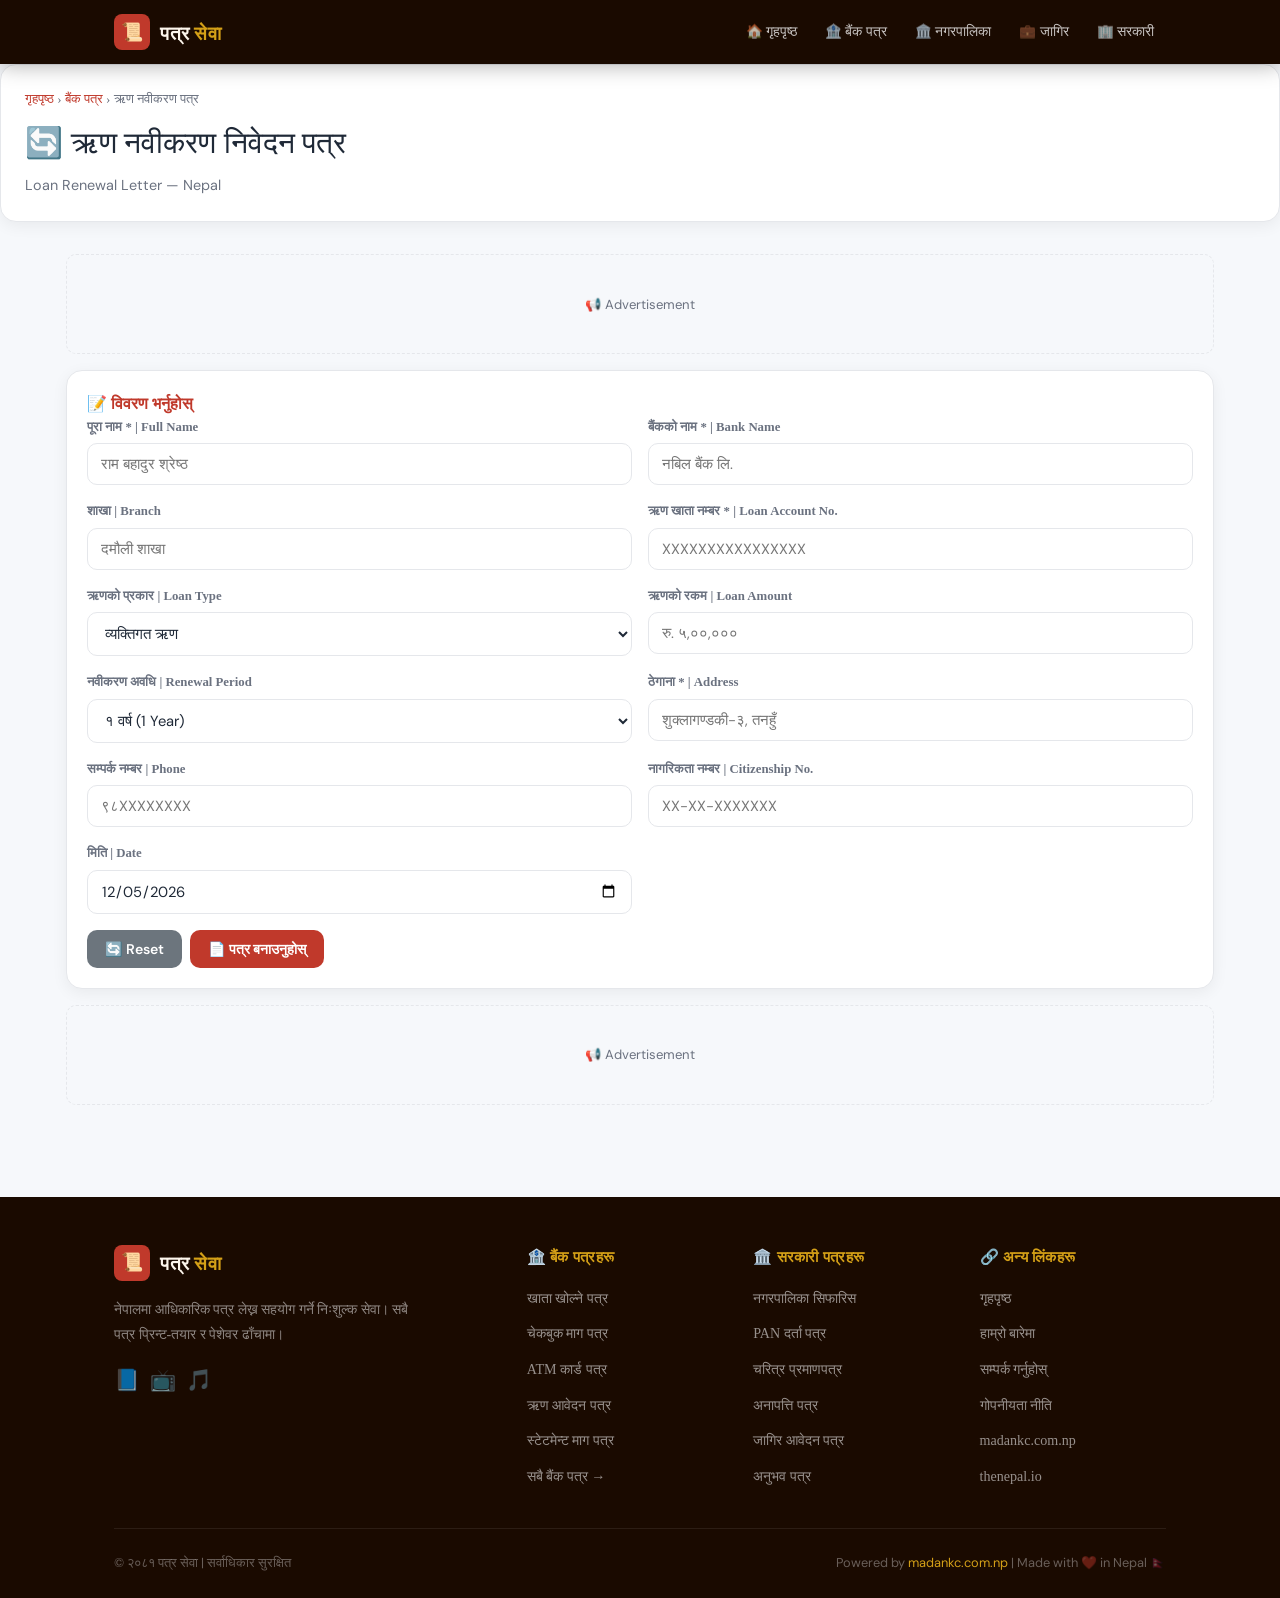
<file: letter-for-bank/loan-renewal.html>
<!DOCTYPE html>
<html lang="ne">
<head>
  <meta charset="UTF-8"/><meta name="viewport" content="width=device-width, initial-scale=1.0"/>
  <title>ऋण नवीकरण निवेदन पत्र | Loan Renewal Letter Nepal</title>
  <meta name="description" content="नेपालमा बैंकमा ऋण नवीकरण गर्नको लागि तयार निवेदन पत्र।"/>
  <meta name="robots" content="index, follow"/>
  <link rel="canonical" href="https://letter.madankc.com.np/letter-for-bank/loan-renewal.html"/>
  <link href="https://fonts.googleapis.com/css2?family=Tiro+Devanagari+Nepal&family=Playfair+Display:wght@400;700&family=DM+Sans:wght@300;400;500&display=swap" rel="stylesheet"/>
  <link rel="stylesheet" href="/components/letter.css"/>
</head>
<body>
<div id="site-header"></div>
<div class="page-hero">
  <div class="breadcrumb"><a href="/">गृहपृष्ठ</a> › <a href="/letter-for-bank/bank-letters.html">बैंक पत्र</a> › ऋण नवीकरण पत्र</div>
  <h1>🔄 ऋण नवीकरण निवेदन पत्र</h1>
  <p>Loan Renewal Letter — Nepal</p>
</div>
<div class="container">
  <div class="ad-slot">📢 Advertisement</div>
  <div class="form-card">
    <div class="form-section-title">📝 विवरण भर्नुहोस्</div>
    <div class="form-grid">
      <div class="form-group"><label>पूरा नाम * | Full Name</label><input type="text" id="full_name" placeholder="राम बहादुर श्रेष्ठ"/></div>
      <div class="form-group"><label>बैंकको नाम * | Bank Name</label><input type="text" id="bank_name" placeholder="नबिल बैंक लि."/></div>
      <div class="form-group"><label>शाखा | Branch</label><input type="text" id="branch_name" placeholder="दमौली शाखा"/></div>
      <div class="form-group"><label>ऋण खाता नम्बर * | Loan Account No.</label><input type="text" id="loan_no" placeholder="XXXXXXXXXXXXXXXX"/></div>
      <div class="form-group"><label>ऋणको प्रकार | Loan Type</label>
        <select id="loan_type">
          <option value="व्यक्तिगत ऋण">व्यक्तिगत ऋण</option>
          <option value="व्यापार ऋण">व्यापार ऋण</option>
          <option value="घर कर्जा">घर कर्जा</option>
          <option value="कृषि ऋण">कृषि ऋण</option>
          <option value="वाहन ऋण">वाहन ऋण</option>
        </select>
      </div>
      <div class="form-group"><label>ऋणको रकम | Loan Amount</label><input type="text" id="loan_amount" placeholder="रु. ५,००,०००"/></div>
      <div class="form-group"><label>नवीकरण अवधि | Renewal Period</label>
        <select id="period">
          <option value="१ वर्ष">१ वर्ष (1 Year)</option>
          <option value="२ वर्ष">२ वर्ष (2 Years)</option>
          <option value="३ वर्ष">३ वर्ष (3 Years)</option>
          <option value="५ वर्ष">५ वर्ष (5 Years)</option>
        </select>
      </div>
      <div class="form-group"><label>ठेगाना * | Address</label><input type="text" id="address" placeholder="शुक्लागण्डकी-३, तनहुँ"/></div>
      <div class="form-group"><label>सम्पर्क नम्बर | Phone</label><input type="tel" id="phone" placeholder="९८XXXXXXXX"/></div>
      <div class="form-group"><label>नागरिकता नम्बर | Citizenship No.</label><input type="text" id="citizenship_no" placeholder="XX-XX-XXXXXXX"/></div>
      <div class="form-group"><label>मिति | Date</label><input type="date" id="date"/></div>
    </div>
    <div class="btn-row">
      <button class="btn btn-secondary" onclick="resetForm()">🔄 Reset</button>
      <button class="btn btn-primary" onclick="generateLetter()">📄 पत्र बनाउनुहोस्</button>
    </div>
  </div>
  <div class="ad-slot">📢 Advertisement</div>
</div>
<div class="modal-overlay" id="modalOverlay">
  <div class="modal">
    <div class="modal-header">
      <div class="modal-title">✅ पत्र तयार छ!</div>
      <div class="modal-actions">
        <button class="btn btn-secondary btn-sm" onclick="closeModal()">✖ बन्द</button>
        <button class="btn btn-primary btn-sm" onclick="window.print()">🖨️ Print</button>
      </div>
    </div>
    <div class="modal-body"><div class="letter-doc" id="letterDoc"></div></div>
  </div>
</div>
<div id="site-footer"></div>
<div class="toast" id="toast"></div>
<script src="/components/loader.js"></script>
<script src="/components/letter.js"></script>
<script>
document.getElementById('date').valueAsDate = new Date();
function generateLetter() {
  const name = document.getElementById('full_name').value.trim();
  const bank = document.getElementById('bank_name').value.trim();
  const branch = document.getElementById('branch_name').value.trim();
  const loanNo = document.getElementById('loan_no').value.trim();
  const loanType = document.getElementById('loan_type').value;
  const amount = document.getElementById('loan_amount').value.trim();
  const period = document.getElementById('period').value;
  const address = document.getElementById('address').value.trim();
  const phone = document.getElementById('phone').value.trim();
  const cit = document.getElementById('citizenship_no').value.trim();
  const dateStr = getDate();
  if (!name) { showToast('❌ नाम अनिवार्य छ!', 'error'); return; }
  if (!bank) { showToast('❌ बैंकको नाम अनिवार्य छ!', 'error'); return; }
  if (!loanNo) { showToast('❌ ऋण खाता नम्बर अनिवार्य छ!', 'error'); return; }
  const html = `
    <p class="right">मिति: ${dateStr}</p><br/>
    <p><strong>श्रीमान् शाखा प्रबन्धक महोदय,</strong></p>
    <p>${bank}${branch ? ', ' + branch : ''},</p>
    <p>${address}</p><br/>
    <p><strong>विषय: ${loanType} नवीकरण गर्ने सम्बन्धमा ।</strong></p><br/>
    <p>महोदय,</p>
    <p>म <strong>${name}</strong>, ${address} बासिन्दाको तपाईंको बैंकमा ऋण खाता नम्बर <strong>${loanNo}</strong> अन्तर्गत ${amount ? '<strong>' + amount + '</strong> को' : ''} <strong>${loanType}</strong> लिएको छु । उक्त ऋण नवीकरण गर्नु परेकोले थप <strong>${period}</strong> का लागि नवीकरण गरिदिनुहुन हार्दिक अनुरोध गर्दछु । म नियमित किस्ता तिरिरहेको छु र भविष्यमा पनि तिर्न प्रतिबद्ध छु ।</p>
    <br/><br/>
    <p>निवेदक,</p><br/><br/>
    <p>..............................</p>
    <p><strong>${name}</strong></p>
    <p>ऋण खाता नं.: ${loanNo}</p>
    <p>${address}</p>
    ${cit ? '<p>ना.प्र.नं.: ' + cit + '</p>' : ''}
    ${phone ? '<p>सम्पर्क: ' + phone + '</p>' : ''}
  `;
  showLetter(html);
}
</script>
</body>
</html>
</file>
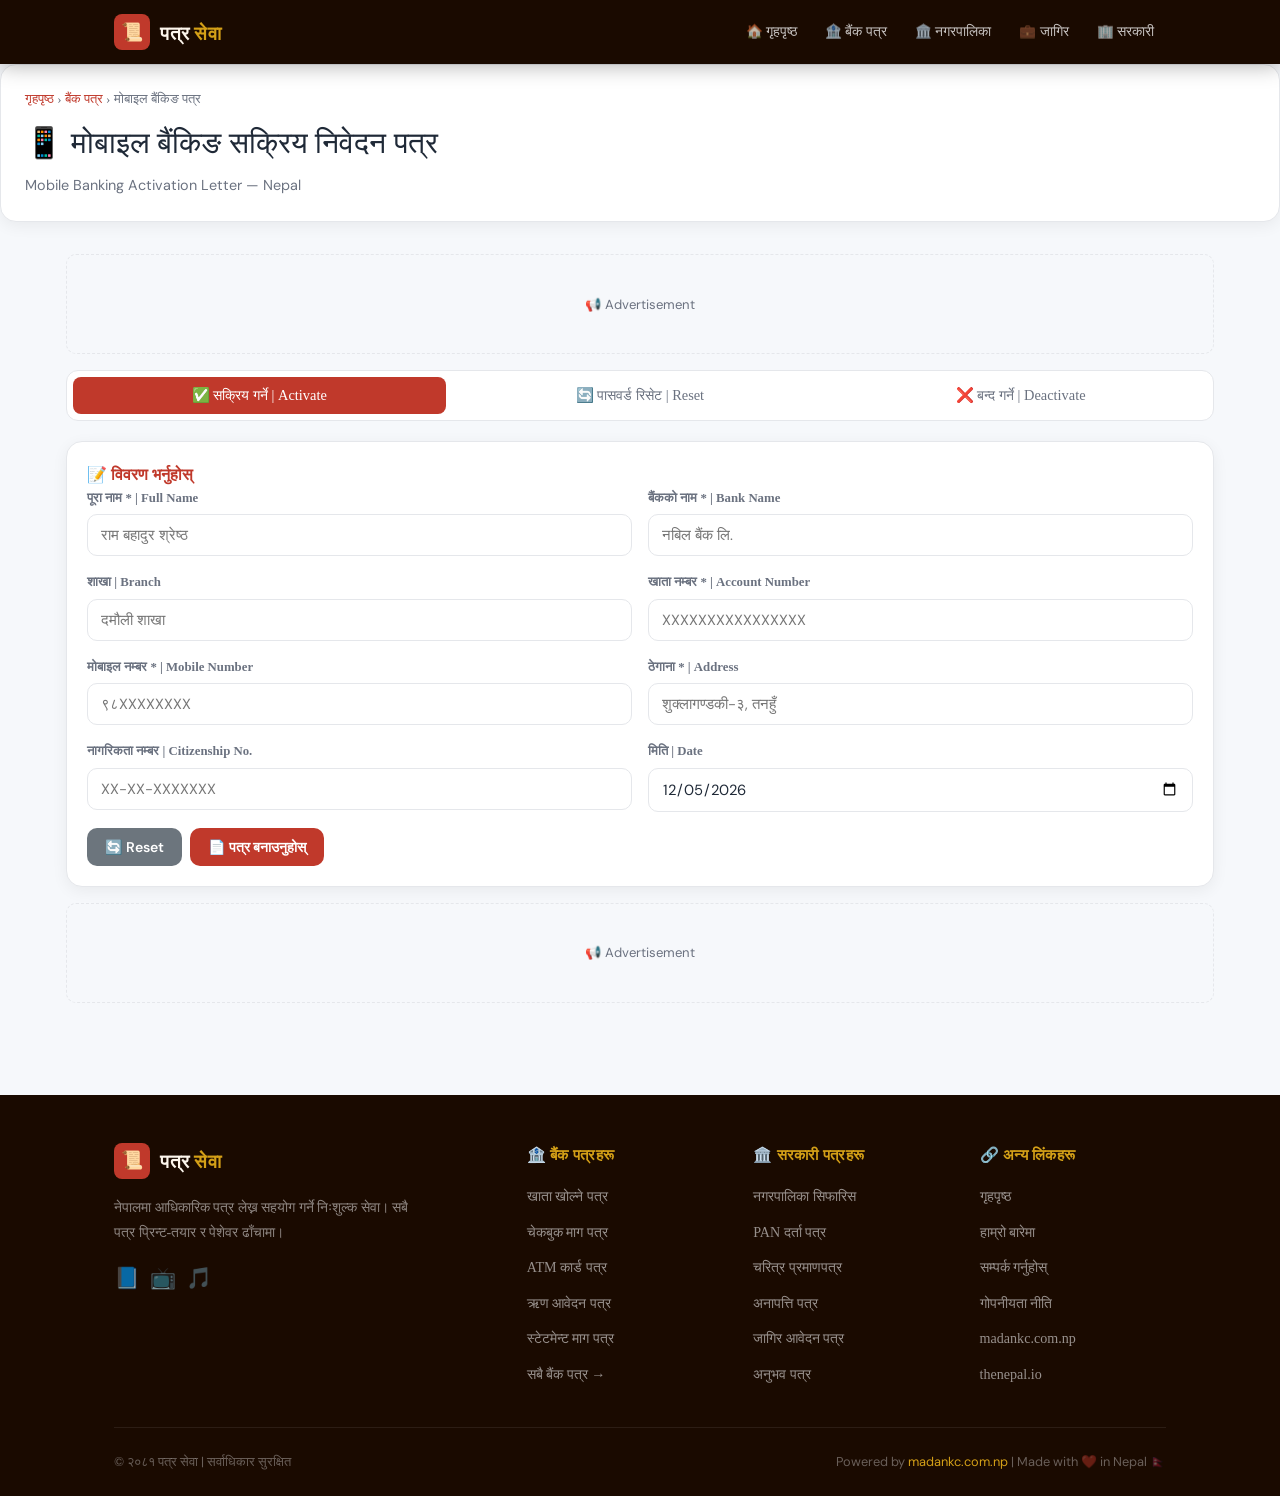
<file: letter-for-bank/mobile-banking.html>
<!DOCTYPE html>
<html lang="ne">
<head>
  <meta charset="UTF-8"/><meta name="viewport" content="width=device-width, initial-scale=1.0"/>
  <title>मोबाइल बैंकिङ सक्रिय निवेदन | Mobile Banking Activation Letter Nepal</title>
  <meta name="description" content="नेपालमा मोबाइल बैंकिङ सक्रिय गर्नको लागि तयार निवेदन पत्र।"/>
  <meta name="robots" content="index, follow"/>
  <link rel="canonical" href="https://letter.madankc.com.np/letter-for-bank/mobile-banking.html"/>
  <link href="https://fonts.googleapis.com/css2?family=Tiro+Devanagari+Nepal&family=Playfair+Display:wght@400;700&family=DM+Sans:wght@300;400;500&display=swap" rel="stylesheet"/>
  <link rel="stylesheet" href="/components/letter.css"/>
</head>
<body>
<div id="site-header"></div>
<div class="page-hero">
  <div class="breadcrumb"><a href="/">गृहपृष्ठ</a> › <a href="/letter-for-bank/bank-letters.html">बैंक पत्र</a> › मोबाइल बैंकिङ पत्र</div>
  <h1>📱 मोबाइल बैंकिङ सक्रिय निवेदन पत्र</h1>
  <p>Mobile Banking Activation Letter — Nepal</p>
</div>
<div class="container">
  <div class="ad-slot">📢 Advertisement</div>
  <div class="toggle-row">
    <button class="toggle-btn active" onclick="setAction('activate', this)">✅ सक्रिय गर्ने | Activate</button>
    <button class="toggle-btn" onclick="setAction('reset', this)">🔄 पासवर्ड रिसेट | Reset</button>
    <button class="toggle-btn" onclick="setAction('deactivate', this)">❌ बन्द गर्ने | Deactivate</button>
  </div>
  <div class="form-card">
    <div class="form-section-title">📝 विवरण भर्नुहोस्</div>
    <div class="form-grid">
      <div class="form-group"><label>पूरा नाम * | Full Name</label><input type="text" id="full_name" placeholder="राम बहादुर श्रेष्ठ"/></div>
      <div class="form-group"><label>बैंकको नाम * | Bank Name</label><input type="text" id="bank_name" placeholder="नबिल बैंक लि."/></div>
      <div class="form-group"><label>शाखा | Branch</label><input type="text" id="branch_name" placeholder="दमौली शाखा"/></div>
      <div class="form-group"><label>खाता नम्बर * | Account Number</label><input type="text" id="account_no" placeholder="XXXXXXXXXXXXXXXX"/></div>
      <div class="form-group"><label>मोबाइल नम्बर * | Mobile Number</label><input type="tel" id="mobile_no" placeholder="९८XXXXXXXX"/></div>
      <div class="form-group"><label>ठेगाना * | Address</label><input type="text" id="address" placeholder="शुक्लागण्डकी-३, तनहुँ"/></div>
      <div class="form-group"><label>नागरिकता नम्बर | Citizenship No.</label><input type="text" id="citizenship_no" placeholder="XX-XX-XXXXXXX"/></div>
      <div class="form-group"><label>मिति | Date</label><input type="date" id="date"/></div>
    </div>
    <div class="btn-row">
      <button class="btn btn-secondary" onclick="resetForm()">🔄 Reset</button>
      <button class="btn btn-primary" onclick="generateLetter()">📄 पत्र बनाउनुहोस्</button>
    </div>
  </div>
  <div class="ad-slot">📢 Advertisement</div>
</div>
<div class="modal-overlay" id="modalOverlay">
  <div class="modal">
    <div class="modal-header">
      <div class="modal-title">✅ पत्र तयार छ!</div>
      <div class="modal-actions">
        <button class="btn btn-secondary btn-sm" onclick="closeModal()">✖ बन्द</button>
        <button class="btn btn-primary btn-sm" onclick="window.print()">🖨️ Print</button>
      </div>
    </div>
    <div class="modal-body"><div class="letter-doc" id="letterDoc"></div></div>
  </div>
</div>
<div id="site-footer"></div>
<div class="toast" id="toast"></div>
<script src="/components/loader.js"></script>
<script src="/components/letter.js"></script>
<script>
document.getElementById('date').valueAsDate = new Date();
let action = 'activate';
function setAction(a, btn) {
  action = a;
  document.querySelectorAll('.toggle-btn').forEach(b => b.classList.remove('active'));
  btn.classList.add('active');
}
function generateLetter() {
  const name = document.getElementById('full_name').value.trim();
  const bank = document.getElementById('bank_name').value.trim();
  const branch = document.getElementById('branch_name').value.trim();
  const accNo = document.getElementById('account_no').value.trim();
  const mobile = document.getElementById('mobile_no').value.trim();
  const address = document.getElementById('address').value.trim();
  const cit = document.getElementById('citizenship_no').value.trim();
  const dateStr = getDate();
  if (!name) { showToast('❌ नाम अनिवार्य छ!', 'error'); return; }
  if (!bank) { showToast('❌ बैंकको नाम अनिवार्य छ!', 'error'); return; }
  if (!accNo) { showToast('❌ खाता नम्बर अनिवार्य छ!', 'error'); return; }
  if (!mobile) { showToast('❌ मोबाइल नम्बर अनिवार्य छ!', 'error'); return; }
  const actions = {
    activate: 'मोबाइल बैंकिङ सेवा सक्रिय गरिदिने',
    reset: 'मोबाइल बैंकिङको पासवर्ड रिसेट गरिदिने',
    deactivate: 'मोबाइल बैंकिङ सेवा बन्द गरिदिने'
  };
  const subjects = {
    activate: 'मोबाइल बैंकिङ सेवा सक्रिय गर्ने',
    reset: 'मोबाइल बैंकिङ पासवर्ड रिसेट गर्ने',
    deactivate: 'मोबाइल बैंकिङ सेवा बन्द गर्ने'
  };
  const html = `
    <p class="right">मिति: ${dateStr}</p><br/>
    <p><strong>श्रीमान् शाखा प्रबन्धक महोदय,</strong></p>
    <p>${bank}${branch ? ', ' + branch : ''},</p>
    <p>${address}</p><br/>
    <p><strong>विषय: ${subjects[action]} सम्बन्धमा ।</strong></p><br/>
    <p>महोदय,</p>
    <p>म <strong>${name}</strong>, ${address} बासिन्दाको तपाईंको बैंकमा खाता नम्बर <strong>${accNo}</strong> रहेको छ । मोबाइल नम्बर <strong>${mobile}</strong> मा ${actions[action]} सम्बन्धमा कृपया आवश्यक कारबाही गरिदिनुहुन हार्दिक अनुरोध गर्दछु ।</p>
    <br/><br/>
    <p>निवेदक,</p><br/><br/>
    <p>..............................</p>
    <p><strong>${name}</strong></p>
    <p>खाता नं.: ${accNo}</p>
    <p>मोबाइल: ${mobile}</p>
    <p>${address}</p>
    ${cit ? '<p>ना.प्र.नं.: ' + cit + '</p>' : ''}
  `;
  showLetter(html);
}
</script>
</body>
</html>
</file>
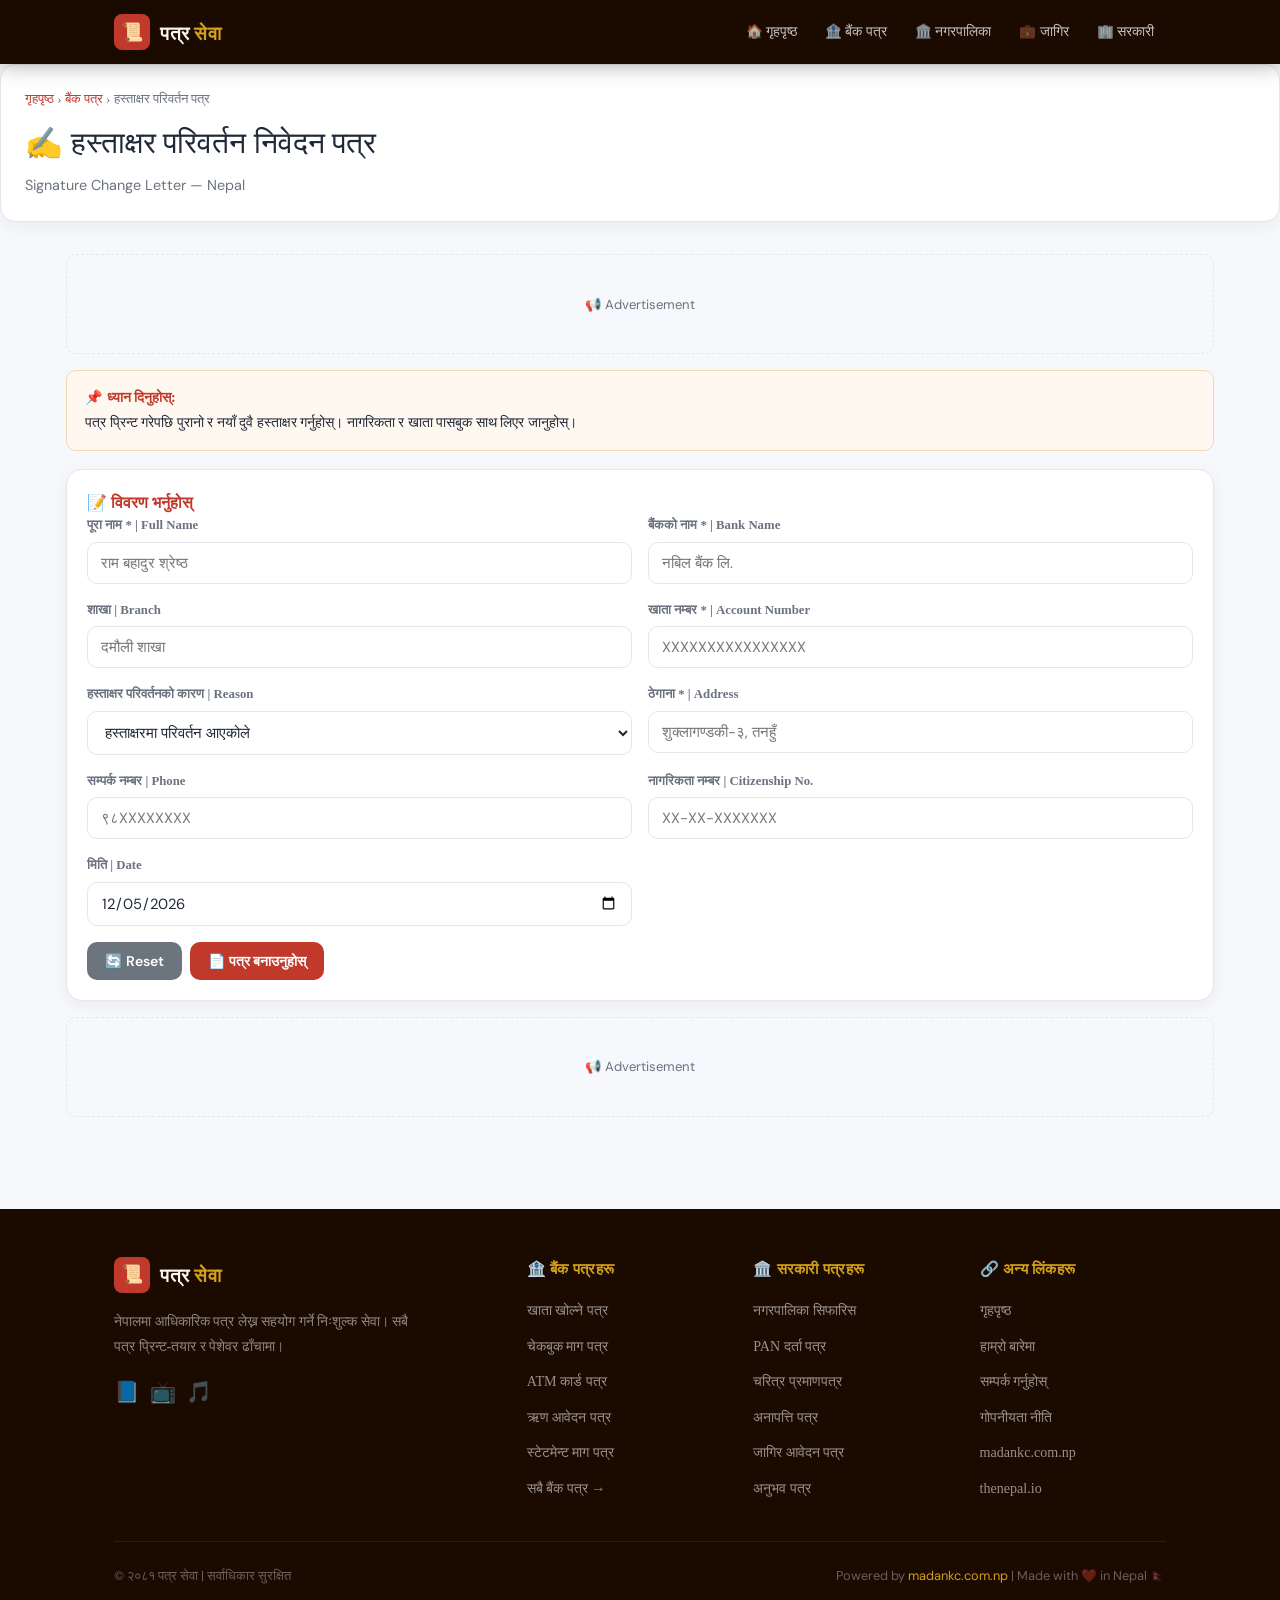
<file: letter-for-bank/signiture-change.html>
<!DOCTYPE html>
<html lang="ne">
<head>
  <meta charset="UTF-8"/><meta name="viewport" content="width=device-width, initial-scale=1.0"/>
  <title>हस्ताक्षर परिवर्तन निवेदन | Signature Change Letter Nepal</title>
  <meta name="description" content="नेपालमा बैंकमा हस्ताक्षर परिवर्तन गर्नको लागि तयार निवेदन पत्र।"/>
  <meta name="robots" content="index, follow"/>
  <link rel="canonical" href="https://letter.madankc.com.np/letter-for-bank/signature-change.html"/>
  <link href="https://fonts.googleapis.com/css2?family=Tiro+Devanagari+Nepal&family=Playfair+Display:wght@400;700&family=DM+Sans:wght@300;400;500&display=swap" rel="stylesheet"/>
  <link rel="stylesheet" href="/components/letter.css"/>
</head>
<body>
<div id="site-header"></div>
<div class="page-hero">
  <div class="breadcrumb"><a href="/">गृहपृष्ठ</a> › <a href="/letter-for-bank/bank-letters.html">बैंक पत्र</a> › हस्ताक्षर परिवर्तन पत्र</div>
  <h1>✍️ हस्ताक्षर परिवर्तन निवेदन पत्र</h1>
  <p>Signature Change Letter — Nepal</p>
</div>
<div class="container">
  <div class="ad-slot">📢 Advertisement</div>
  <div class="info-box"><strong>📌 ध्यान दिनुहोस्:</strong><br/>पत्र प्रिन्ट गरेपछि पुरानो र नयाँ दुवै हस्ताक्षर गर्नुहोस्। नागरिकता र खाता पासबुक साथ लिएर जानुहोस्।</div>
  <div class="form-card">
    <div class="form-section-title">📝 विवरण भर्नुहोस्</div>
    <div class="form-grid">
      <div class="form-group"><label>पूरा नाम * | Full Name</label><input type="text" id="full_name" placeholder="राम बहादुर श्रेष्ठ"/></div>
      <div class="form-group"><label>बैंकको नाम * | Bank Name</label><input type="text" id="bank_name" placeholder="नबिल बैंक लि."/></div>
      <div class="form-group"><label>शाखा | Branch</label><input type="text" id="branch_name" placeholder="दमौली शाखा"/></div>
      <div class="form-group"><label>खाता नम्बर * | Account Number</label><input type="text" id="account_no" placeholder="XXXXXXXXXXXXXXXX"/></div>
      <div class="form-group"><label>हस्ताक्षर परिवर्तनको कारण | Reason</label>
        <select id="reason">
          <option value="हस्ताक्षरमा परिवर्तन आएकोले">हस्ताक्षरमा परिवर्तन आएकोले</option>
          <option value="स्वास्थ्य कारणले">स्वास्थ्य कारणले</option>
          <option value="व्यक्तिगत कारणले">व्यक्तिगत कारणले</option>
        </select>
      </div>
      <div class="form-group"><label>ठेगाना * | Address</label><input type="text" id="address" placeholder="शुक्लागण्डकी-३, तनहुँ"/></div>
      <div class="form-group"><label>सम्पर्क नम्बर | Phone</label><input type="tel" id="phone" placeholder="९८XXXXXXXX"/></div>
      <div class="form-group"><label>नागरिकता नम्बर | Citizenship No.</label><input type="text" id="citizenship_no" placeholder="XX-XX-XXXXXXX"/></div>
      <div class="form-group"><label>मिति | Date</label><input type="date" id="date"/></div>
    </div>
    <div class="btn-row">
      <button class="btn btn-secondary" onclick="resetForm()">🔄 Reset</button>
      <button class="btn btn-primary" onclick="generateLetter()">📄 पत्र बनाउनुहोस्</button>
    </div>
  </div>
  <div class="ad-slot">📢 Advertisement</div>
</div>
<div class="modal-overlay" id="modalOverlay">
  <div class="modal">
    <div class="modal-header">
      <div class="modal-title">✅ पत्र तयार छ!</div>
      <div class="modal-actions">
        <button class="btn btn-secondary btn-sm" onclick="closeModal()">✖ बन्द</button>
        <button class="btn btn-primary btn-sm" onclick="window.print()">🖨️ Print</button>
      </div>
    </div>
    <div class="modal-body"><div class="letter-doc" id="letterDoc"></div></div>
  </div>
</div>
<div id="site-footer"></div>
<div class="toast" id="toast"></div>
<script src="/components/loader.js"></script>
<script src="/components/letter.js"></script>
<script>
document.getElementById('date').valueAsDate = new Date();
function generateLetter() {
  const name = document.getElementById('full_name').value.trim();
  const bank = document.getElementById('bank_name').value.trim();
  const branch = document.getElementById('branch_name').value.trim();
  const accNo = document.getElementById('account_no').value.trim();
  const reason = document.getElementById('reason').value;
  const address = document.getElementById('address').value.trim();
  const phone = document.getElementById('phone').value.trim();
  const cit = document.getElementById('citizenship_no').value.trim();
  const dateStr = getDate();
  if (!name) { showToast('❌ नाम अनिवार्य छ!', 'error'); return; }
  if (!bank) { showToast('❌ बैंकको नाम अनिवार्य छ!', 'error'); return; }
  if (!accNo) { showToast('❌ खाता नम्बर अनिवार्य छ!', 'error'); return; }
  const html = `
    <p class="right">मिति: ${dateStr}</p><br/>
    <p><strong>श्रीमान् शाखा प्रबन्धक महोदय,</strong></p>
    <p>${bank}${branch ? ', ' + branch : ''},</p>
    <p>${address}</p><br/>
    <p><strong>विषय: हस्ताक्षर परिवर्तन गर्ने सम्बन्धमा ।</strong></p><br/>
    <p>महोदय,</p>
    <p>म <strong>${name}</strong>, ${address} बासिन्दाको तपाईंको बैंकमा खाता नम्बर <strong>${accNo}</strong> रहेको छ । <strong>${reason}</strong> मेरो हस्ताक्षर परिवर्तन गर्नु परेकोले कृपया मेरो हस्ताक्षर अपडेट गरिदिनुहुन हार्दिक अनुरोध गर्दछु ।</p>
    <br/>
    <p>पुरानो हस्ताक्षर:&nbsp;&nbsp;&nbsp;&nbsp;&nbsp;&nbsp;&nbsp;&nbsp;&nbsp;&nbsp;&nbsp;&nbsp;&nbsp;&nbsp;&nbsp;&nbsp;&nbsp;&nbsp;&nbsp;&nbsp;&nbsp;&nbsp;&nbsp;&nbsp; नयाँ हस्ताक्षर:</p>
    <br/><br/>
    <p>...........................&nbsp;&nbsp;&nbsp;&nbsp;&nbsp;&nbsp;&nbsp;&nbsp;&nbsp;&nbsp;&nbsp;&nbsp;&nbsp;&nbsp;&nbsp;&nbsp;&nbsp;&nbsp;&nbsp;&nbsp;&nbsp;...........................</p>
    <br/>
    <p>निवेदक,</p><br/><br/>
    <p>..............................</p>
    <p><strong>${name}</strong></p>
    <p>खाता नं.: ${accNo}</p>
    <p>${address}</p>
    ${cit ? '<p>ना.प्र.नं.: ' + cit + '</p>' : ''}
    ${phone ? '<p>सम्पर्क: ' + phone + '</p>' : ''}
  `;
  showLetter(html);
}
</script>
</body>
</html>
</file>
<file: components/letter.css>
/* ── Base Reset ── */
*, *::before, *::after { margin: 0; padding: 0; box-sizing: border-box; }

/* ── CSS Variables ── */
:root {
  --bg: #f6f8fb;
  --card: #ffffff;
  --text: #1f2937;
  --muted: #6b7280;
  --border: #e5e7eb;
  --primary: #c0392b;
  --primary-2: #a93226;
  --danger: #dc3545;
  --success: #198754;
  --gold: #d4a017;
  --deep: #1a0a00;
  --shadow: rgba(0,0,0,0.06);

  /* Legacy support */
  --crimson: #c0392b;
  --cream: #fdf6ec;
  --paper: #fffdf8;
  --ink: #2c1a0e;
}

[data-theme="dark"] {
  --bg: #0f172a;
  --card: #111827;
  --text: #e5e7eb;
  --muted: #9ca3af;
  --border: #374151;
  --primary: #e55;
  --primary-2: #c0392b;
  --shadow: rgba(0,0,0,0.3);
  --paper: #111827;
  --ink: #e5e7eb;
}

/* ── Body ── */
body {
  font-family: 'DM Sans', sans-serif;
  background: var(--bg);
  color: var(--text);
  min-height: 100vh;
  line-height: 1.6;
}

/* ── Topbar ── */
.topbar {
  display: flex;
  justify-content: space-between;
  align-items: center;
  padding: 12px 16px;
  gap: 12px;
  flex-wrap: wrap;
  background: var(--card);
  border-bottom: 1px solid var(--border);
  position: sticky;
  top: 64px;
  z-index: 99;
}

.toolbar, .action-row, .btn-row, .chips {
  display: flex;
  gap: 8px;
  flex-wrap: wrap;
  align-items: center;
}

/* ── Lang / Mode Switcher ── */
.lang-switcher, .mode-switcher {
  display: inline-flex;
  border: 1px solid var(--border);
  border-radius: 999px;
  overflow: hidden;
  background: var(--bg);
}

.lang-switcher button, .mode-switcher button {
  border: 0;
  padding: 7px 14px;
  cursor: pointer;
  background: transparent;
  color: var(--text);
  font-weight: 600;
  font-size: 0.82rem;
  font-family: 'DM Sans', sans-serif;
  transition: all 0.2s;
}

.lang-switcher button.active, .mode-switcher button.active {
  background: var(--primary);
  color: white;
}

/* ── Container ── */
.container {
  max-width: 1180px;
  margin: 0 auto;
  padding: 16px;
}

/* ── Cards ── */
.page-hero, .form-card, .section-card, .feedback-card {
  background: var(--card);
  border: 1px solid var(--border);
  border-radius: 16px;
  box-shadow: 0 4px 16px var(--shadow);
}

.page-hero {
  padding: 24px;
  margin-bottom: 16px;
}

.form-card, .section-card, .feedback-card {
  padding: 20px;
  margin-bottom: 16px;
}

/* ── Breadcrumb ── */
.breadcrumb {
  font-size: 0.8rem;
  color: var(--muted);
  margin-bottom: 10px;
  font-family: 'Tiro Devanagari Nepal', serif;
}
.breadcrumb a { color: var(--primary); text-decoration: none; }
.breadcrumb a:hover { text-decoration: underline; }

.page-hero h1 {
  font-family: 'Tiro Devanagari Nepal', serif;
  font-size: clamp(1.3rem, 3vw, 1.9rem);
  font-weight: 400;
  margin-bottom: 6px;
  color: var(--text);
}

.page-hero p { color: var(--muted); font-size: 0.9rem; }
.meta-line { color: var(--muted); font-size: 0.82rem; margin-top: 6px; }

/* ── Section Header ── */
.section-header {
  display: flex;
  justify-content: space-between;
  align-items: center;
  gap: 12px;
  padding-bottom: 14px;
  margin-bottom: 16px;
  border-bottom: 1px solid var(--border);
  flex-wrap: wrap;
}

.form-section-title {
  font-family: 'Tiro Devanagari Nepal', serif;
  font-size: 1rem;
  color: var(--primary);
  font-weight: 600;
}

/* ── Chips ── */
.chips button {
  border: 1px solid var(--border);
  background: transparent;
  color: var(--text);
  border-radius: 999px;
  padding: 6px 14px;
  cursor: pointer;
  font-size: 0.8rem;
  font-family: 'DM Sans', sans-serif;
  font-weight: 500;
  transition: all 0.2s;
}

.chips button.active {
  background: var(--primary);
  color: white;
  border-color: var(--primary);
}

/* ── Form Grid ── */
.form-grid {
  display: grid;
  grid-template-columns: repeat(2, minmax(0, 1fr));
  gap: 16px;
}

.form-group { display: flex; flex-direction: column; gap: 6px; }
.form-group.full { grid-column: 1 / -1; }

.form-group label {
  font-size: 0.8rem;
  font-weight: 600;
  color: var(--muted);
  font-family: 'Tiro Devanagari Nepal', serif;
}

.form-group input,
.form-group select,
.form-group textarea {
  width: 100%;
  box-sizing: border-box;
  padding: 10px 13px;
  border-radius: 10px;
  border: 1.5px solid var(--border);
  background: var(--card);
  color: var(--text);
  font-family: 'DM Sans', sans-serif;
  font-size: 0.92rem;
  outline: none;
  transition: border-color 0.2s, box-shadow 0.2s;
}

.form-group input:focus,
.form-group select:focus,
.form-group textarea:focus {
  border-color: var(--primary);
  box-shadow: 0 0 0 3px rgba(192,57,43,0.1);
}

.form-group textarea {
  min-height: 90px;
  resize: vertical;
}

/* ── Buttons ── */
.btn {
  border: 0;
  border-radius: 10px;
  padding: 10px 18px;
  cursor: pointer;
  font-weight: 600;
  font-size: 0.88rem;
  font-family: 'DM Sans', sans-serif;
  transition: all 0.2s;
  display: inline-flex;
  align-items: center;
  gap: 6px;
}

.btn-primary { background: var(--primary); color: #fff; }
.btn-primary:hover { background: var(--primary-2); transform: translateY(-1px); }
.btn-secondary { background: #6c757d; color: #fff; }
.btn-secondary:hover { background: #5a6268; }
.btn-success { background: var(--success); color: #fff; }
.btn-success:hover { background: #157347; }
.btn-danger { background: var(--danger); color: #fff; }
.btn-warning { background: #f0ad4e; color: #111; }
.btn-sm { padding: 7px 13px; font-size: 0.8rem; border-radius: 8px; }

.btn-row, .action-row {
  display: flex;
  gap: 8px;
  flex-wrap: wrap;
  margin-top: 16px;
  align-items: center;
}

/* ── Toggle Row (legacy) ── */
.toggle-row {
  display: flex;
  gap: 8px;
  margin-bottom: 20px;
  background: var(--card);
  border: 1px solid var(--border);
  border-radius: 12px;
  padding: 6px;
}

.toggle-btn {
  flex: 1;
  padding: 10px;
  border: none;
  border-radius: 8px;
  cursor: pointer;
  font-family: 'Tiro Devanagari Nepal', serif;
  font-size: 0.9rem;
  background: transparent;
  color: var(--muted);
  transition: all 0.2s;
}

.toggle-btn.active { background: var(--primary); color: white; }

/* ── Info Box ── */
.info-box {
  background: #fff8f0;
  border: 1px solid #f0d8b0;
  border-radius: 10px;
  padding: 14px 18px;
  margin-bottom: 18px;
  font-family: 'Tiro Devanagari Nepal', serif;
  font-size: 0.88rem;
  line-height: 1.8;
  color: var(--text);
}

[data-theme="dark"] .info-box {
  background: #1c1408;
  border-color: #3d2c0a;
}

.info-box strong { color: var(--primary); }

/* ── Live Preview Panel ── */
.live-preview-wrapper {
  background: var(--card);
  border: 1px solid var(--border);
  border-radius: 12px;
  padding: 16px;
  margin-bottom: 16px;
  display: none;
}

.live-preview-wrapper.visible { display: block; }

.live-preview-header {
  display: flex;
  justify-content: space-between;
  align-items: center;
  margin-bottom: 12px;
  font-size: 0.85rem;
  font-weight: 600;
  color: var(--muted);
}

.live-dot {
  display: inline-block;
  width: 8px;
  height: 8px;
  background: #22c55e;
  border-radius: 50%;
  margin-right: 6px;
  animation: pulse 1.5s infinite;
}

@keyframes pulse {
  0%, 100% { opacity: 1; }
  50% { opacity: 0.4; }
}

/* ── Letter Modal ── */
.modal-overlay {
  display: none;
  position: fixed;
  inset: 0;
  background: rgba(0,0,0,0.6);
  z-index: 9998;
  padding: 16px;
  overflow-y: auto;
}

.modal {
  background: var(--card);
  border: 1px solid var(--border);
  border-radius: 16px;
  box-shadow: 0 24px 80px rgba(0,0,0,0.35);
  max-width: 1120px;
  margin: 0 auto;
  max-height: 92vh;
  overflow: auto;
  display: flex;
  flex-direction: column;
}

.modal-header {
  display: flex;
  justify-content: space-between;
  align-items: center;
  gap: 12px;
  padding: 14px 18px;
  border-bottom: 1px solid var(--border);
  background: var(--deep);
  border-radius: 16px 16px 0 0;
  flex-wrap: wrap;
  position: sticky;
  top: 0;
  z-index: 1;
}

.modal-title {
  color: white;
  font-size: 0.95rem;
  font-weight: 600;
  font-family: 'Tiro Devanagari Nepal', serif;
}

.modal-body { padding: 24px; flex: 1; overflow-y: auto; }

/* ── Letter Document ── */
.letter-doc {
  font-family: 'Tiro Devanagari Nepal', serif;
  color: var(--text);
}

.letter-split {
  display: grid;
  grid-template-columns: 1fr 1fr;
  gap: 16px;
}

.letter-panel {
  background: var(--card);
  border: 1px solid var(--border);
  border-radius: 12px;
  padding: 24px;
  line-height: 2.2;
  font-size: 15px;
}

.letter-title {
  margin: 0 0 16px;
  font-size: 1rem;
  font-weight: 700;
  color: var(--primary);
  padding-bottom: 10px;
  border-bottom: 1px solid var(--border);
}

.letter-panel p { margin-bottom: 6px; }
.letter-panel .right { text-align: right; }

/* ── Related Grid ── */
.related-grid {
  display: grid;
  grid-template-columns: repeat(3, minmax(0, 1fr));
  gap: 10px;
}

.related-grid a {
  display: block;
  padding: 14px;
  border: 1px solid var(--border);
  border-radius: 12px;
  text-decoration: none;
  color: var(--text);
  background: var(--bg);
  font-family: 'Tiro Devanagari Nepal', serif;
  font-size: 0.88rem;
  transition: all 0.2s;
}

.related-grid a:hover {
  border-color: var(--primary);
  color: var(--primary);
  background: var(--card);
}

/* ── History ── */
.history-list { display: grid; gap: 10px; }

.history-item {
  border: 1px solid var(--border);
  border-radius: 12px;
  padding: 14px;
  background: var(--bg);
}

.small-muted { color: var(--muted); font-size: 0.8rem; margin-top: 4px; }

/* ── Signature ── */
.signature-preview {
  max-width: 180px;
  max-height: 90px;
  display: block;
  margin-top: 10px;
  border: 1px dashed var(--border);
  border-radius: 6px;
  padding: 4px;
}

/* ── Toast ── */
.toast {
  position: fixed;
  right: 16px;
  bottom: 16px;
  background: #111827;
  color: white;
  padding: 12px 18px;
  border-radius: 10px;
  display: none;
  z-index: 9999;
  max-width: 320px;
  font-size: 0.88rem;
  box-shadow: 0 8px 24px rgba(0,0,0,0.25);
  border-left: 4px solid #22c55e;
}

.toast.error-toast { border-left-color: var(--danger); background: #1a0505; }

/* ── Ad Slots ── */
.ad-slot {
  background: var(--bg);
  border: 1px dashed var(--border);
  border-radius: 10px;
  padding: 20px;
  text-align: center;
  color: var(--muted);
  font-size: 0.82rem;
  margin-bottom: 16px;
  min-height: 100px;
  display: flex;
  align-items: center;
  justify-content: center;
}

/* ── BS Date Badge ── */
.date-badge {
  display: inline-flex;
  gap: 16px;
  flex-wrap: wrap;
  background: var(--bg);
  border: 1px solid var(--border);
  border-radius: 10px;
  padding: 10px 16px;
  font-size: 0.85rem;
  color: var(--text);
  margin-bottom: 16px;
}

.date-badge .date-item { display: flex; flex-direction: column; gap: 2px; }
.date-badge .date-label { font-size: 0.72rem; color: var(--muted); font-weight: 600; text-transform: uppercase; }
.date-badge .date-value { font-weight: 600; font-family: 'Tiro Devanagari Nepal', serif; }

/* ── Responsive ── */
@media (max-width: 900px) {
  .form-grid, .letter-split, .related-grid { grid-template-columns: 1fr; }
  .topbar { justify-content: center; }
  .section-header { flex-direction: column; align-items: flex-start; }
}

@media (max-width: 600px) {
  .modal-header { flex-direction: column; align-items: flex-start; }
  .action-row { width: 100%; }
  .btn { flex: 1; justify-content: center; }
}

/* ══════════════════════════════════════
   PRINT STYLES
══════════════════════════════════════ */
@media print {
  /* Hide everything except the letter */
  #site-header,
  #site-footer,
  .topbar,
  .form-card,
  .section-card,
  .feedback-card,
  .live-preview-wrapper,
  .ad-slot,
  .info-box,
  .toggle-row,
  .btn-row,
  .action-row,
  .modal-header,
  .page-hero,
  .breadcrumb,
  .date-badge,
  .chips,
  .related-grid,
  nav,
  header,
  footer { display: none !important; }

  /* Show modal content as full page */
  .modal-overlay {
    position: static !important;
    background: none !important;
    display: block !important;
    padding: 0 !important;
    overflow: visible !important;
  }

  .modal {
    box-shadow: none !important;
    max-height: none !important;
    border-radius: 0 !important;
    border: none !important;
    overflow: visible !important;
  }

  .modal-body {
    padding: 0 !important;
    overflow: visible !important;
  }

  .letter-doc, .letter-panel {
    border: none !important;
    box-shadow: none !important;
    border-radius: 0 !important;
    padding: 0 !important;
  }

  .letter-split {
    display: block !important;
  }

  .letter-panel + .letter-panel {
    page-break-before: always;
    margin-top: 0;
  }

  /* PDF page break support */
  .page-break { page-break-before: always; }
  .no-break { page-break-inside: avoid; }

  body { background: white !important; color: black !important; }
  * { -webkit-print-color-adjust: exact; print-color-adjust: exact; }
}
</file>
